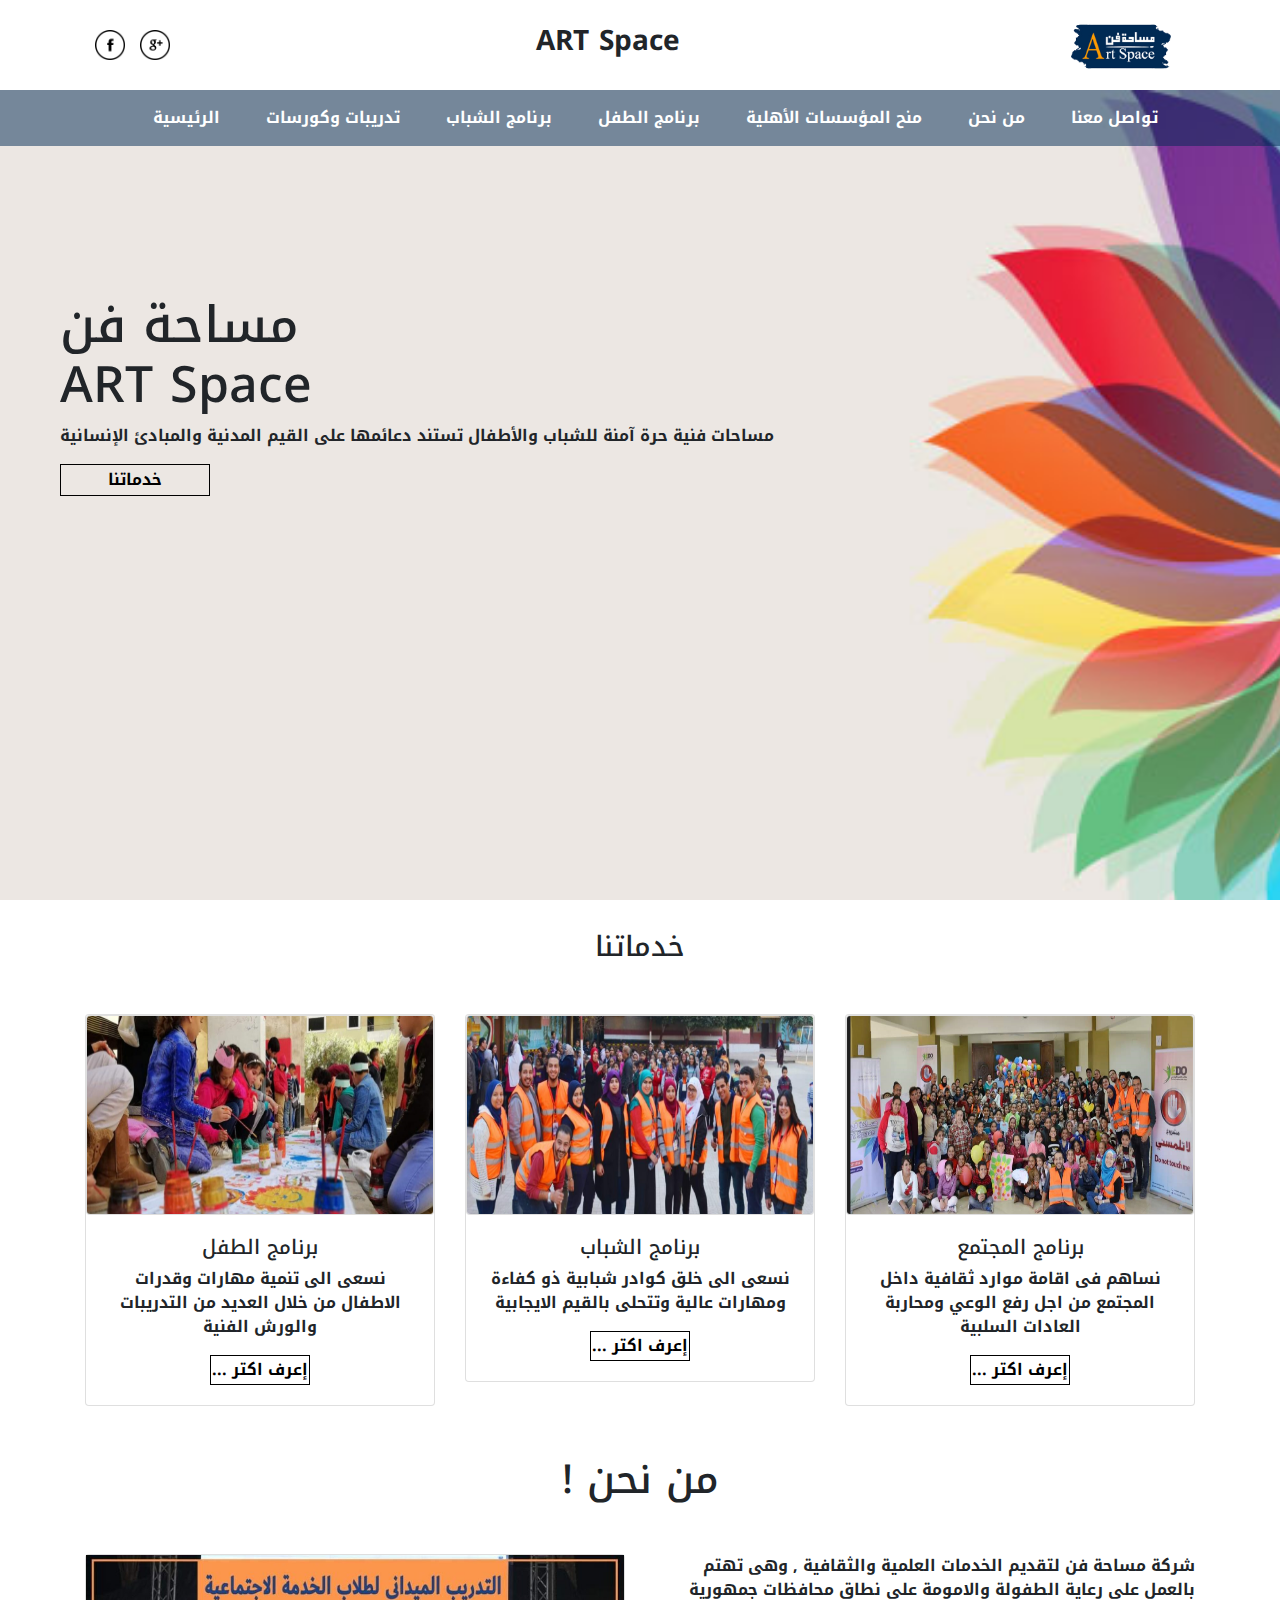
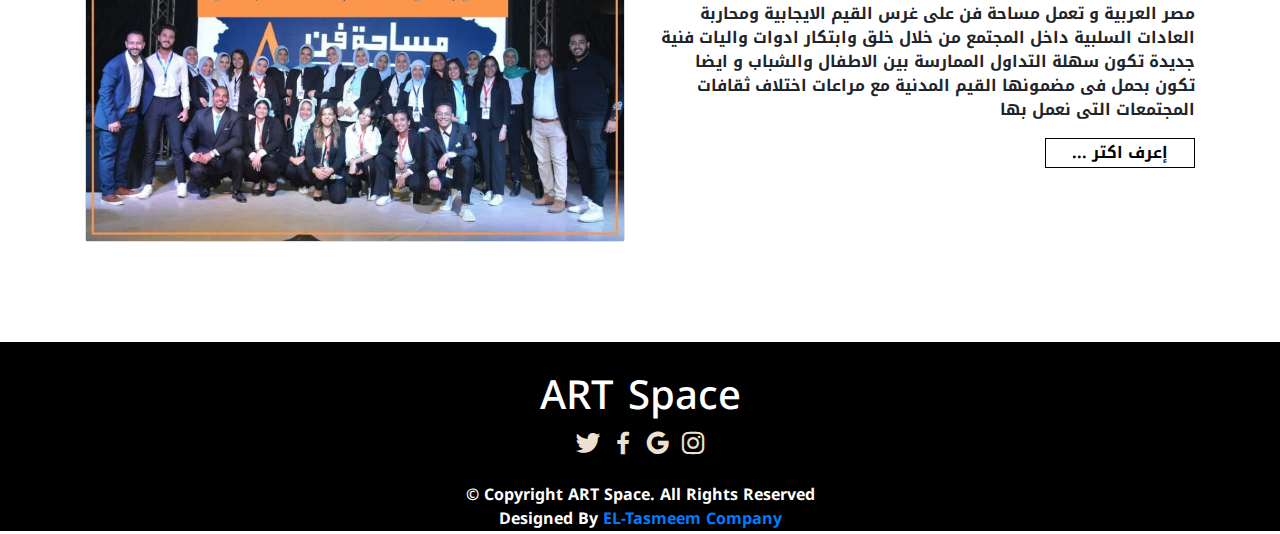
<file: index.html>
<!DOCTYPE html>
<html lang="en">
<head>
    <meta charset="UTF-8">
    <meta http-equiv="X-UA-Compatible" content="IE=edge">
    <meta name="viewport" content="width=device-width, initial-scale=1.0">
    <title>ART Space</title>
    <link rel="stylesheet" href="style.css">
    <!-- bootstrap link -->
    <link rel="stylesheet" href="https://cdn.jsdelivr.net/npm/bootstrap@4.0.0/dist/css/bootstrap.min.css" integrity="sha384-Gn5384xqQ1aoWXA+058RXPxPg6fy4IWvTNh0E263XmFcJlSAwiGgFAW/dAiS6JXm" crossorigin="anonymous">
    <script src="https://code.jquery.com/jquery-3.2.1.slim.min.js" integrity="sha384-KJ3o2DKtIkvYIK3UENzmM7KCkRr/rE9/Qpg6aAZGJwFDMVNA/GpGFF93hXpG5KkN" crossorigin="anonymous"></script>
    <script src="https://cdn.jsdelivr.net/npm/popper.js@1.12.9/dist/umd/popper.min.js" integrity="sha384-ApNbgh9B+Y1QKtv3Rn7W3mgPxhU9K/ScQsAP7hUibX39j7fakFPskvXusvfa0b4Q" crossorigin="anonymous"></script>
    <script src="https://cdn.jsdelivr.net/npm/bootstrap@4.0.0/dist/js/bootstrap.min.js" integrity="sha384-JZR6Spejh4U02d8jOt6vLEHfe/JQGiRRSQQxSfFWpi1MquVdAyjUar5+76PVCmYl" crossorigin="anonymous"></script>

    <!-- bootstrap link -->
    
    <!-- icons -->
    <link href='https://unpkg.com/boxicons@2.1.2/css/boxicons.min.css' rel='stylesheet'>
    <!-- icons -->


</head>
<body>
    <!-- navbar top -->
    <div class="container">
        <div class="navbar-top">
            <div class="social-link">
                <!-- <i><img src="./img/twitter.png" alt="" width="30px"></i> -->
                <i><img src="./img/facebook.png" alt="" width="30px"></i>
                <i><img src="./img/google-plus.png" alt="" width="30px"></i>
            </div>
            <div class="logo">
                <h3>ART Space</h3>
            </div>
            <div class="icons">                
                <a class="navbar-brand m-4 mt-0 mb-0" href="index.html">
                    <img
                      src="./img/logo.png"
                      height="60"
                      alt="ART SPACE"
                      loading="lazy"
                    />
                  </a>
            </div>
        </div>
    </div>
    <!-- navbar top -->

    <!-- main content -->
    <div class="main-content">
        <nav class="navbar navbar-expand-md" id="navbar-color">
           <div class="container">
            <!-- Toggler/collapsibe Button -->
            <button class="navbar-toggler" type="button" data-toggle="collapse" data-target="#collapsibleNavbar">
              <span><i><img src="./img/menu.png" alt="" width="30px"></i></span>
            </button>
          
            <!-- Navbar links -->
            <div class="collapse navbar-collapse" id="collapsibleNavbar">
              <ul class="navbar-nav">
                <li class="nav-item">
                    <a href="index.html" class=" nav-link"> الرئيسية </a>
                </li>
                <li class="nav-item">
                    <a href="courses.html" class="nav-link"> تدريبات وكورسات </a>
                </li>
                <li class="nav-item">
                    <a href="young.html" class="nav-link"> برنامج الشباب </a>
                </li>
                <li class="nav-item">
                    <a href="child.html" class="nav-link"> برنامج الطفل </a>
                </li>
                <li class="nav-item">
                    <a href="family.html" class="nav-link"> منح المؤسسات الأهلية </a>
                </li>
                <li class="nav-item">
                    <a href="about.html" class="nav-link"> من نحن </a>
                </li>
                <li class="nav-item">
                    <a href="contact.html" class="nav-link"> تواصل معنا </a>
                  </li>
              </ul>
            </div>
           </div> 
          </nav>


          <div class="content" style="direction: rtl;">
            <h1>مساحة فن
                <br> ART Space
            </h1>
            <p> مساحات فنية حرة آمنة للشباب والأطفال تستند دعائمها على القيم المدنية والمبادئ الإنسانية </p>
            <div id="btn1"><a href="#services"><button> خدماتنا </button></a></div>
          </div>
          
    </div>
    <!-- main content -->

    <!-- card1 -->
    <div class="container" id="services">
        <h3 class="text-center" style="padding-top: 30px;"> خدماتنا </h3>
        <div class="row" style="margin-top: 50px;">
            <div class="col-md-4 py-3 py-md-0">
                <div class="card">
                    <img src="./img/برنامج الطفل.jpeg" alt="" class="card image-top" height="200px">
                    <div class="card-body">
                        <h5 class="card-titel text-center"> برنامج الطفل </h5>
                        <p class="text-center"> نسعى الى تنمية مهارات وقدرات الاطفال من خلال العديد من التدريبات والورش الفنية </p>
                        <div id="btn2" class="text-center"><a href="child.html"><button> ... إعرف اكتر  </button></a></div>
                    </div>
                </div>
            </div>
            <div class="col-md-4 py-3 py-md-0">
                <div class="card">
                    <img src="./img/gro.jpg" alt="" class="card image-top" height="200px">
                    <div class="card-body">
                        <h5 class="card-titel text-center"> برنامج الشباب </h5>
                        <p class="text-center"> نسعى الى خلق كوادر شبابية ذو كفاءة ومهارات عالية وتتحلى بالقيم الايجابية </p>
                        <div id="btn2" class="text-center"><a href=""><button> ... إعرف اكتر  </button></a></div>
                    </div>
                </div>
            </div>
            <div class="col-md-4 py-3 py-md-0">
                <div class="card">
                    <img src="./img/grop.jpg" alt="" class="card image-top" height="200px">
                    <div class="card-body">
                        <h5 class="card-titel text-center"> برنامج المجتمع </h5>
                        <p class="text-center"> نساهم فى اقامة موارد ثقافية داخل المجتمع من اجل رفع الوعي ومحاربة العادات السلبية </p>
                        <div id="btn2" class="text-center"><a href=""><button> ... إعرف اكتر  </button></a></div>
                    </div>
                </div>
            </div>
        </div>
    </div>
    <!-- card1 -->

    <!-- about -->
    <div class="container">
        <h1 class="text-center" style="margin-top: 50px;"> ! من نحن </h1>
        <div class="row" style="margin-top: 50px;">
            <div class="col-md-6 py-3 py-md-0">
                <div class="card">
                    <img src="./img/back.jpg" alt="">
                </div>
            </div>
            <div class="col-md-6 py-3 py-md-0 text-right">
                <p> شركة مساحة فن لتقديم الخدمات العلمية والثقافية , وهى تهتم بالعمل على رعاية الطفولة والامومة على نطاق محافظات جمهورية مصر العربية و تعمل مساحة فن على غرس القيم الايجابية ومحاربة العادات السلبية داخل المجتمع من خلال خلق وابتكار ادوات واليات فنية جديدة تكون سهلة التداول الممارسة بين الاطفال والشباب و ايضا تكون بحمل فى مضمونها القيم المدنية مع مراعات اختلاف ثقافات المجتمعات التى نعمل بها  </p>
                <div id="btn4"><button>... إعرف اكتر </button></div>
            </div>
        </div>
    </div>
    <!-- about -->
     
    <!-- footer -->
    <footer id="footer">
        <h1 class="text-center">ART Space</h1>
        <div class="icons text-center">
            <i class="bx bxl-twitter"></i>
            <i class="bx bxl-facebook"></i>
            <i class="bx bxl-google"></i>
            <i class="bx bxl-instagram"></i>
        </div>
        <div class="copyright text-center">
            &copy; Copyright <strong><span>ART Space</span></strong>. All Rights Reserved
        </div>
        <div class="credite text-center">
            Designed By <a href="https://eltasmem.com" target="_blank">EL-Tasmeem Company</a>
        </div>
    </footer>
    <!-- footer -->

</body>
</html>
</file>
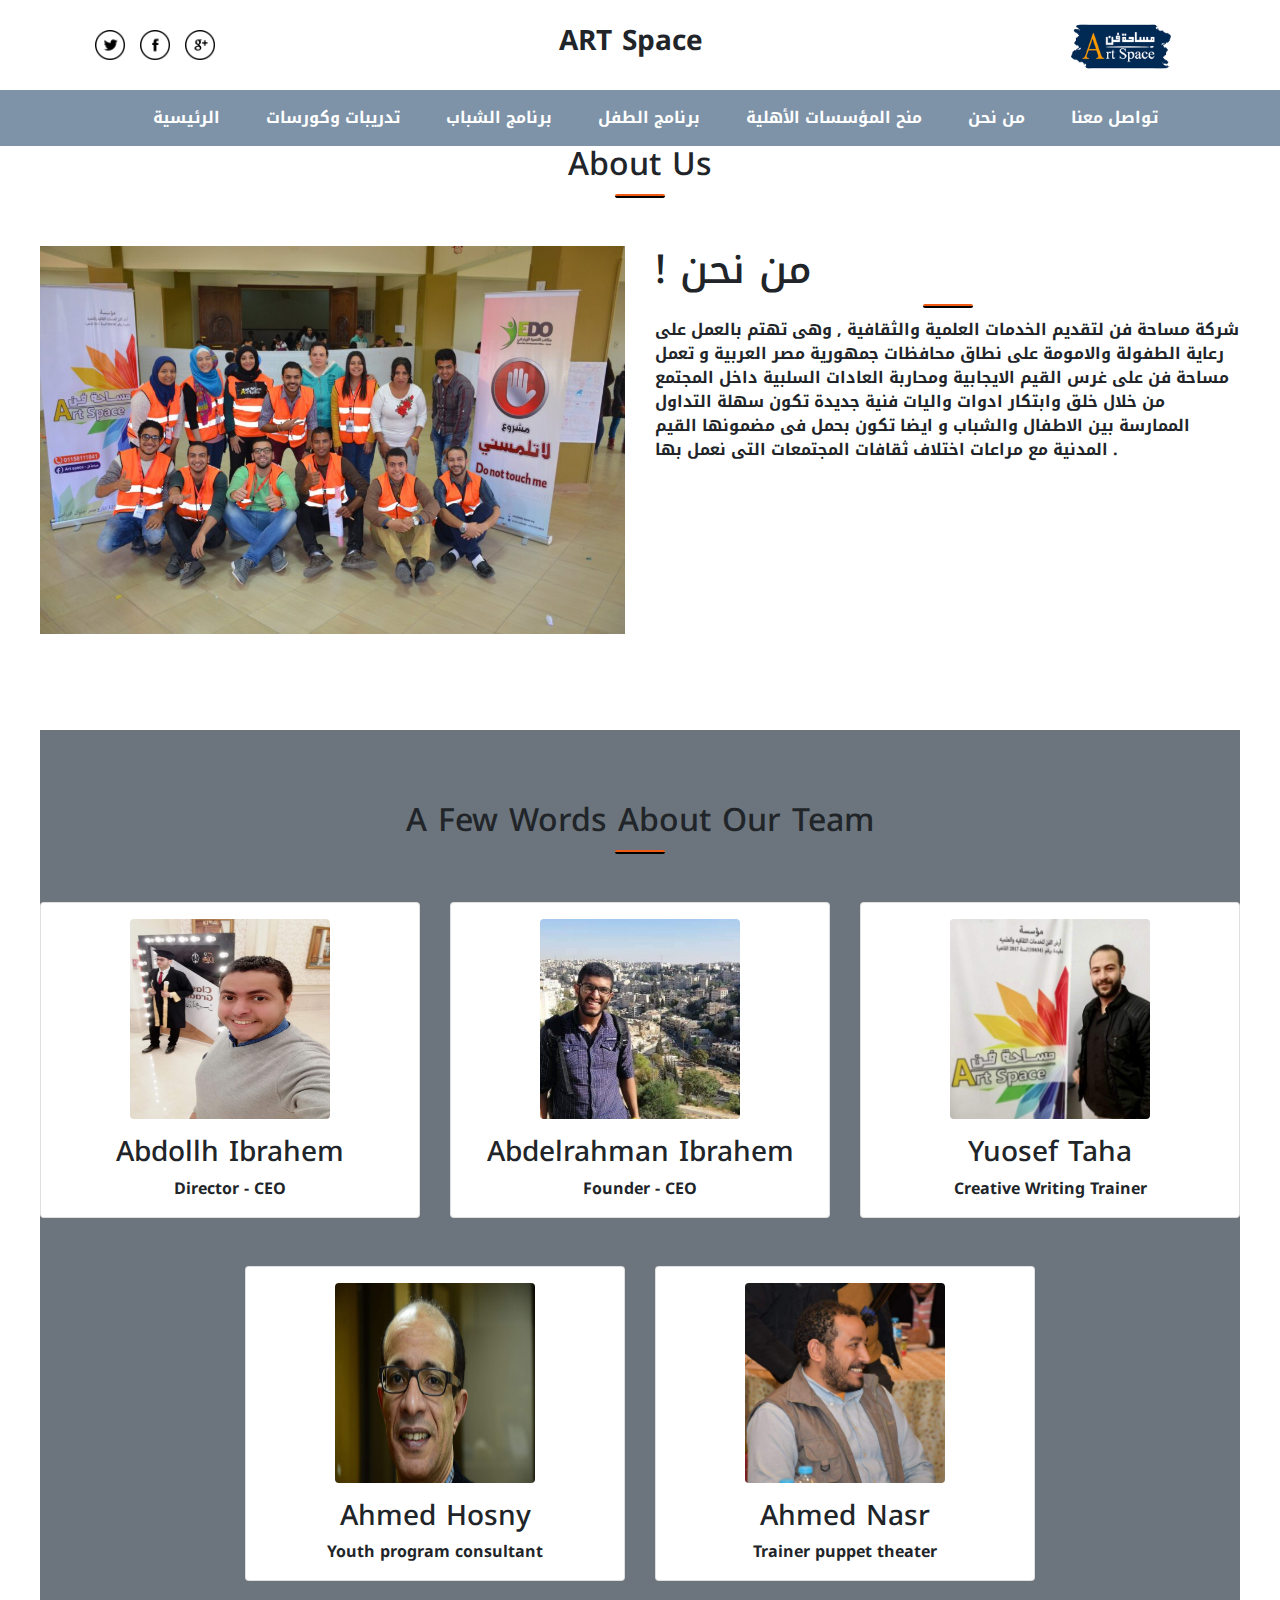
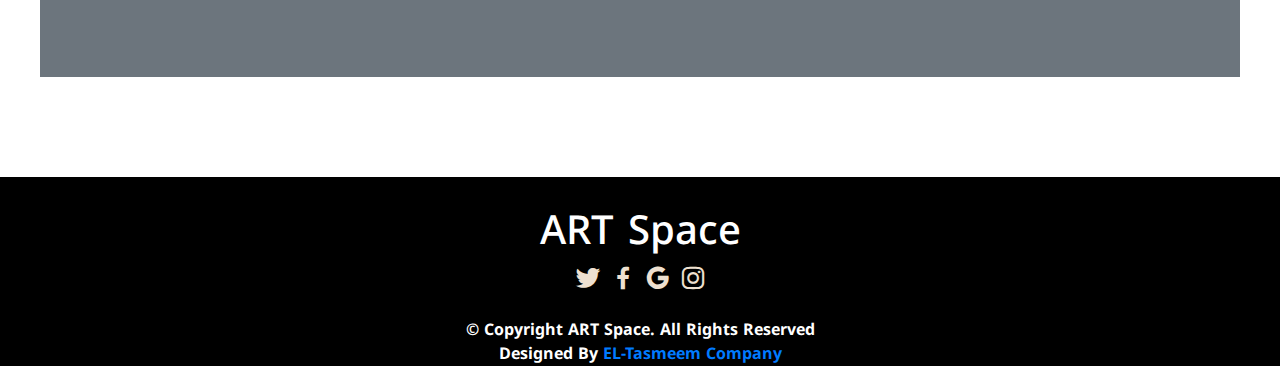
<file: about.html>
<!DOCTYPE html>
<html lang="en">
  <head>
    <meta charset="UTF-8">
    <meta http-equiv="X-UA-Compatible" content="IE=edge">
    <meta name="viewport" content="width=device-width, initial-scale=1.0">
    <title>ART Space</title>
    <link rel="stylesheet" href="style.css">
    <!-- bootstrap link -->
    <link rel="stylesheet" href="https://cdn.jsdelivr.net/npm/bootstrap@4.0.0/dist/css/bootstrap.min.css" integrity="sha384-Gn5384xqQ1aoWXA+058RXPxPg6fy4IWvTNh0E263XmFcJlSAwiGgFAW/dAiS6JXm" crossorigin="anonymous">
    <script src="https://code.jquery.com/jquery-3.2.1.slim.min.js" integrity="sha384-KJ3o2DKtIkvYIK3UENzmM7KCkRr/rE9/Qpg6aAZGJwFDMVNA/GpGFF93hXpG5KkN" crossorigin="anonymous"></script>
    <script src="https://cdn.jsdelivr.net/npm/popper.js@1.12.9/dist/umd/popper.min.js" integrity="sha384-ApNbgh9B+Y1QKtv3Rn7W3mgPxhU9K/ScQsAP7hUibX39j7fakFPskvXusvfa0b4Q" crossorigin="anonymous"></script>
    <script src="https://cdn.jsdelivr.net/npm/bootstrap@4.0.0/dist/js/bootstrap.min.js" integrity="sha384-JZR6Spejh4U02d8jOt6vLEHfe/JQGiRRSQQxSfFWpi1MquVdAyjUar5+76PVCmYl" crossorigin="anonymous"></script>

    <!-- icons -->
    <link href='https://unpkg.com/boxicons@2.1.2/css/boxicons.min.css' rel='stylesheet'>
    <!-- icons -->
    <style>
      .center-container {
        display: flex;
        justify-content: center;
        align-items: center;
        flex-direction: column;
        min-height: 100vh;
      }
      .section-container {
        width: 100%;
        max-width: 1200px;
      }
      .line {
        border-bottom: 2px solid #000;
        width: 50px;
        margin: 10px auto;
      }
    </style>
  </head>
  <body>
    <!-- navbar top -->
    <div class="container">
      <div class="navbar-top">
        <div class="social-link">
          <i><img src="./img/twitter.png" alt="" width="30px"></i>
          <i><img src="./img/facebook.png" alt="" width="30px"></i>
          <i><img src="./img/google-plus.png" alt="" width="30px"></i>
        </div>
        <div class="logo">
          <h3>ART Space</h3>
        </div>
        <div class="icons">
          <a class="navbar-brand m-4 mt-0 mb-0" href="index.html">
            <img src="./img/logo.png" height="60" alt="ART SPACE" loading="lazy"/>
          </a>
        </div>
      </div>
    </div>
    <!-- navbar top -->

    <nav class="navbar navbar-expand-md" id="navbar-color">
      <div class="container">
       <!-- Toggler/collapsibe Button -->
       <button class="navbar-toggler" type="button" data-toggle="collapse" data-target="#collapsibleNavbar">
         <span><i><img src="./img/menu.png" alt="" width="30px"></i></span>
       </button>
     
       <!-- Navbar links -->
       <div class="collapse navbar-collapse" id="collapsibleNavbar">
         <ul class="navbar-nav">
           <li class="nav-item">
               <a href="index.html" class=" nav-link"> الرئيسية </a>
           </li>
           <li class="nav-item">
               <a href="courses.html" class="nav-link"> تدريبات وكورسات </a>
           </li>
           <li class="nav-item">
               <a href="young.html" class="nav-link"> برنامج الشباب </a>
           </li>
           <li class="nav-item">
               <a href="child.html" class="nav-link"> برنامج الطفل </a>
           </li>
           <li class="nav-item">
               <a href="family.html" class="nav-link"> منح المؤسسات الأهلية </a>
           </li>
           <li class="nav-item">
               <a href="about.html" class="nav-link"> من نحن </a>
           </li>
           <li class="nav-item">
               <a href="contact.html" class="nav-link"> تواصل معنا </a>
             </li>
         </ul>
       </div>
      </div> 
    </nav>         

    <div class="center-container">
      <section class="section-container mb-5">
        <div>
          <h2 class="text-center">About Us</h2>
          <div class="line mb-5"></div>
        </div>
        <div class="row">
          <div class="col-md-6 text-center mb-5">
            <img src="./img/خلفيه من نحن.jpg" class="img-fluid" alt="Wild Landscape"/>
          </div>
          <div class="col-md-6">
            <h1 class="fw-bolder">! من نحن</h1>
            <div class="line"></div>
            <p>
              شركة مساحة فن لتقديم الخدمات العلمية والثقافية , وهى تهتم بالعمل
              على رعاية الطفولة والامومة على نطاق محافظات جمهورية مصر العربية و
              تعمل مساحة فن على غرس القيم الايجابية ومحاربة العادات السلبية داخل
              المجتمع من خلال خلق وابتكار ادوات واليات فنية جديدة تكون سهلة
              التداول الممارسة بين الاطفال والشباب و ايضا تكون بحمل فى مضمونها
              القيم المدنية مع مراعات اختلاف ثقافات المجتمعات التى نعمل بها .
            </p>
          </div>
        </div>
      </section>
   
      <section class="section-container bg-secondary bg-opacity-10 py-5">
        <div>
          <h2 class="text-center pt-4">A Few Words About Our Team</h2>
          <div class="line mb-5"></div>
        </div>
        <div class="row justify-content-center">
          <div class="col-md-4 mb-5">
            <div class="card bg-secondary-subtle bg-opacity-25">
              <div class="text-center pt-3 pb-3">
                <img src="./img/te1.jpg" alt="" style="width: 200px; height: 200px;" class="rounded img-fluid"/>
              </div>
              <div>
                <h3 class="text-center">Abdollh Ibrahem</h3>
                <p class="text-center">Director - CEO</p>
              </div>
            </div>
          </div>
          
          <div class="col-md-4 mb-5">
            <div class="card bg-secondary-subtle bg-opacity-25">
              <div class="text-center pt-3 pb-3">
                <img src="./img/te2.jpg" alt="" style="width: 200px; height: 200px;" class="rounded img-fluid"/>
              </div>
              <div>
                <h3 class="text-center">Abdelrahman Ibrahem</h3>
                <p class="text-center">Founder - CEO</p>
              </div>
            </div>
          </div>
  
          <div class="col-md-4 mb-5">
            <div class="card bg-secondary-subtle bg-opacity-25">
              <div class="text-center pt-3 pb-3">
                <img src="./img/te3.jpg" alt="" style="width: 200px; height: 200px;" class="rounded img-fluid"/>
              </div>
              <div>
                <h3 class="text-center">Yuosef Taha</h3>
                <p class="text-center">Creative Writing Trainer</p>
              </div>
            </div>
          </div>

          <div class="col-md-4 mb-5">
            <div class="card bg-secondary-subtle bg-opacity-25">
              <div class="text-center pt-3 pb-3">
                <img src="./img/te4.jpg" alt="" style="width: 200px; height: 200px;" class="rounded img-fluid"/>
              </div>
              <div>
                <h3 class="text-center">Ahmed Hosny</h3>
                <p class="text-center">Youth program consultant</p>
              </div>
            </div>
          </div>

          <div class="col-md-4 mb-5">
            <div class="card bg-secondary-subtle bg-opacity-25">
              <div class="text-center pt-3 pb-3">
                <img src="./img/te5.jpg" alt="" style="width: 200px; height: 200px;" class="rounded img-fluid"/>
              </div>
              <div>
                <h3 class="text-center">Ahmed Nasr</h3>
                <p class="text-center">Trainer puppet theater</p>
              </div>
            </div>
          </div>
        </div>
      </section>
    </div>

    <!-- footer -->
    <footer id="footer">
      <h1 class="text-center">ART Space</h1>
      <div class="icons text-center">
          <i class="bx bxl-twitter"></i>
          <i class="bx bxl-facebook"></i>
          <i class="bx bxl-google"></i>
          <i class="bx bxl-instagram"></i>
      </div>
      <div class="copyright text-center">
          &copy; Copyright <strong><span>ART Space</span></strong>. All Rights Reserved
      </div>
      <div class="credite text-center">
          Designed By <a href="https://eltasmem.com" target="_blank">EL-Tasmeem Company</a>
      </div>
    </footer>
    <!-- footer -->

    <!-- bootstrap -->
    <script
      src="https://cdn.jsdelivr.net/npm/bootstrap@5.3.2/dist/js/bootstrap.bundle.min.js"
      integrity="sha384-C6RzsynM9kWDrMNeT87bh95OGNyZPhcTNXj1NW7RuBCsyN/o0jlpcV8Qyq46cDfL"
      crossorigin="anonymous"
    ></script>
  </body>
</html>
</file>
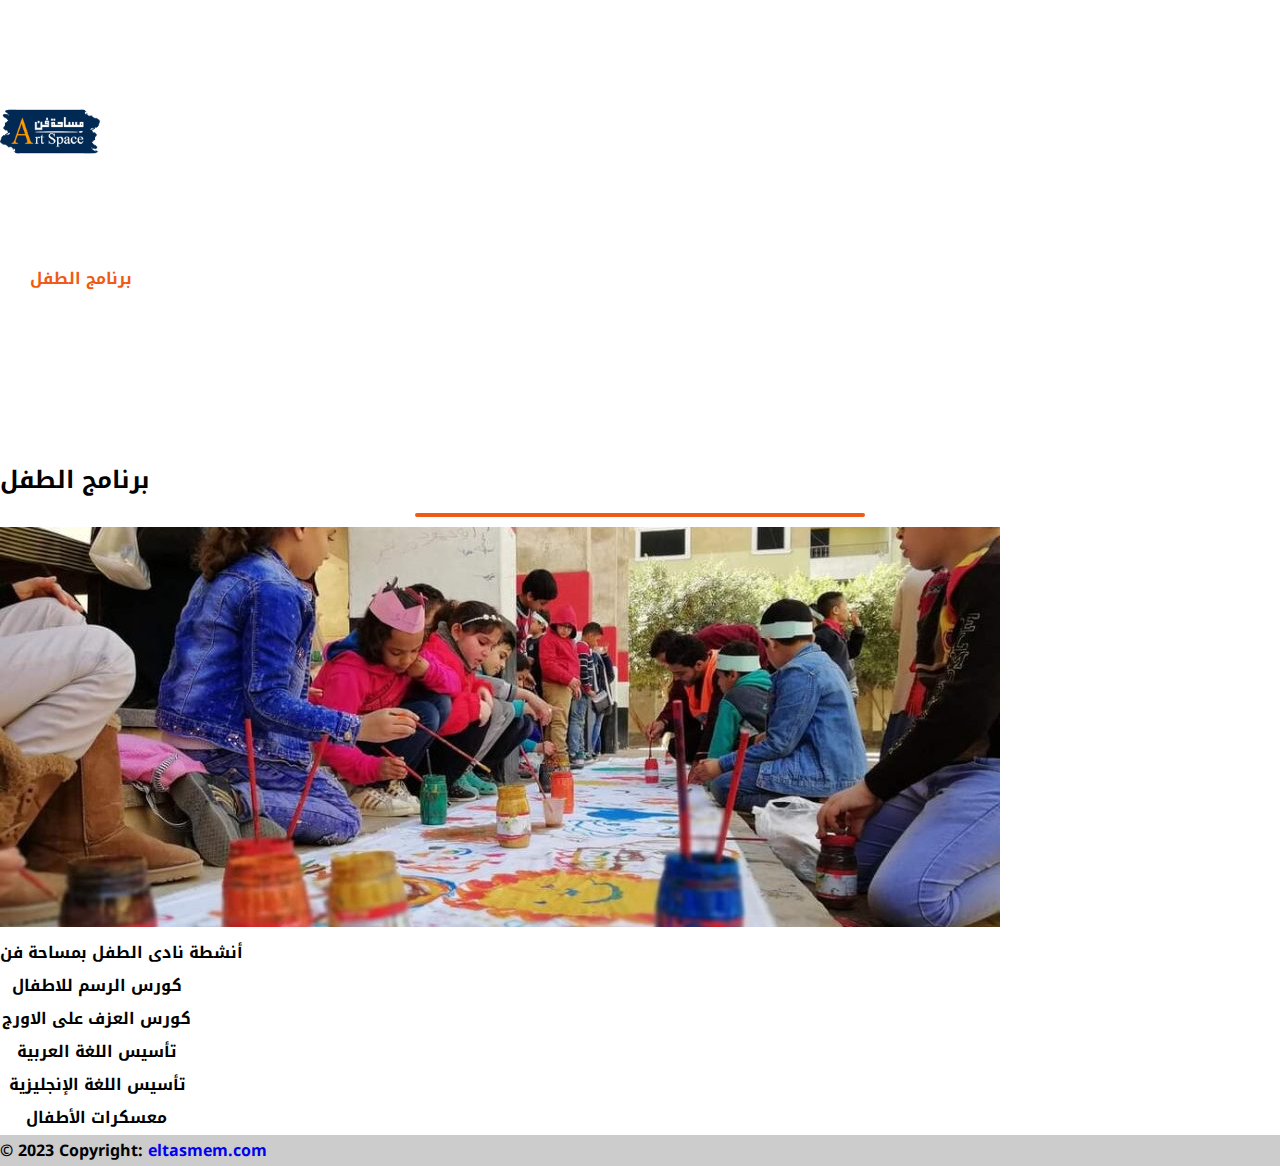
<file: child.html>
<!DOCTYPE html>
<html lang="en">
<head>
    <meta charset="UTF-8">
    <meta name="viewport" content="width=device-width, initial-scale=1.0">
    <title>ART Space</title>

    <!-- CSS -->
    <link rel="stylesheet" href="./style.css">

    <!-- BOOTSTRAP -->
    <link href="https://cdn.jsdelivr.net/npm/bootstrap@5.3.2/dist/css/bootstrap.min.css" rel="stylesheet" integrity="sha384-T3c6CoIi6uLrA9TneNEoa7RxnatzjcDSCmG1MXxSR1GAsXEV/Dwwykc2MPK8M2HN" crossorigin="anonymous">

</head>

<body style="margin-top: 100px">
    <!-- Navbar -->
    <nav class="hnavbar">
        <a class="navbar-brand m-4 mt-0 mb-0" href="index.html">
            <img
              src="./img/logo.png"
              height="60"
              alt="ART SPACE"
              loading="lazy"
            />
          </a>
        <ul class="nav-links">
          <li><a href="contact.html" class="nav-link"> تواصل معنا</a> </li>
          <li><a href="about.html" class="nav-link"> من نحن</a> </li>
          <li><a href="family.html" class="nav-link"> منح المؤسسات الأهلية</a> </li>
          <li><a href="child.html" class="active nav-link"> برنامج الطفل</a> </li>
          <li><a href="young.html" class="nav-link"> برنامج الشباب</a> </li>
          <li><a href="courses.html" class="nav-link"> تدريبات وكورسات</a> </li>
          <li><a href="index.html" class="nav-link">الرئيسية</a></li>            
        </ul>
        <img src="./img/menu-btn.png" alt="" class="menu-btn">
    </nav>

   <section class="w-50">
    <div class="text-center mb-5">
      <div>
        <h2 class="text-center"> برنامج الطفل </h2>
        <div class="line mb-5"></div>
      </div>
      <img src="./img/برنامج الطفل.jpeg" class="img-fluid" alt="Wild Landscape" />
    </div>

    <div class="w-100">

      <table class="table">  
           
        <h4 class="text-center mb-4"> أنشطة نادى الطفل بمساحة فن </h4>

          <tr class="table-primary text-center">
            <th scope="row">كورس الرسم للاطفال </th>
          </tr>

          <tr class="table-success text-center">
            <th scope="row"> كورس العزف على الاورج </th>
          </tr>

          <tr class="table-danger text-center">
            <th scope="row"> تأسيس اللغة العربية </th>
          </tr>

          <tr class="table-warning text-center">
            <th scope="row"> تأسيس اللغة الإنجليزية </th>
          </tr>

          <tr class="table-info text-center">
            <th scope="row"> معسكرات الأطفال </th>
          </tr>

      </table>
    </div>

   </section>


    <!-- Footer -->
<footer class="bg-dark text-center text-white footer">       
    <!-- Copyright -->
    <div class="text-center p-3" style="background-color: rgba(0, 0, 0, 0.2);">
      © 2023 Copyright:
      <a class="text-white" href="https://eltasmem.com/">eltasmem.com</a>
    </div>
    <!-- Copyright -->
  </footer>
  <!-- Footer -->

    <!-- <script>
        const menuBtn = document.querySelector('.menu-btn')
        const navLinks = document.querySelector('.nav-links')

        menuBtn.addEventListener('click',()={
            navLinks.classList.toggle('mobile-menu')
        })
    </script> -->

    <!-- bootstrap -->
    <script src="https://cdn.jsdelivr.net/npm/bootstrap@5.3.2/dist/js/bootstrap.bundle.min.js" integrity="sha384-C6RzsynM9kWDrMNeT87bh95OGNyZPhcTNXj1NW7RuBCsyN/o0jlpcV8Qyq46cDfL" crossorigin="anonymous"></script>
</body>
</html>
</file>
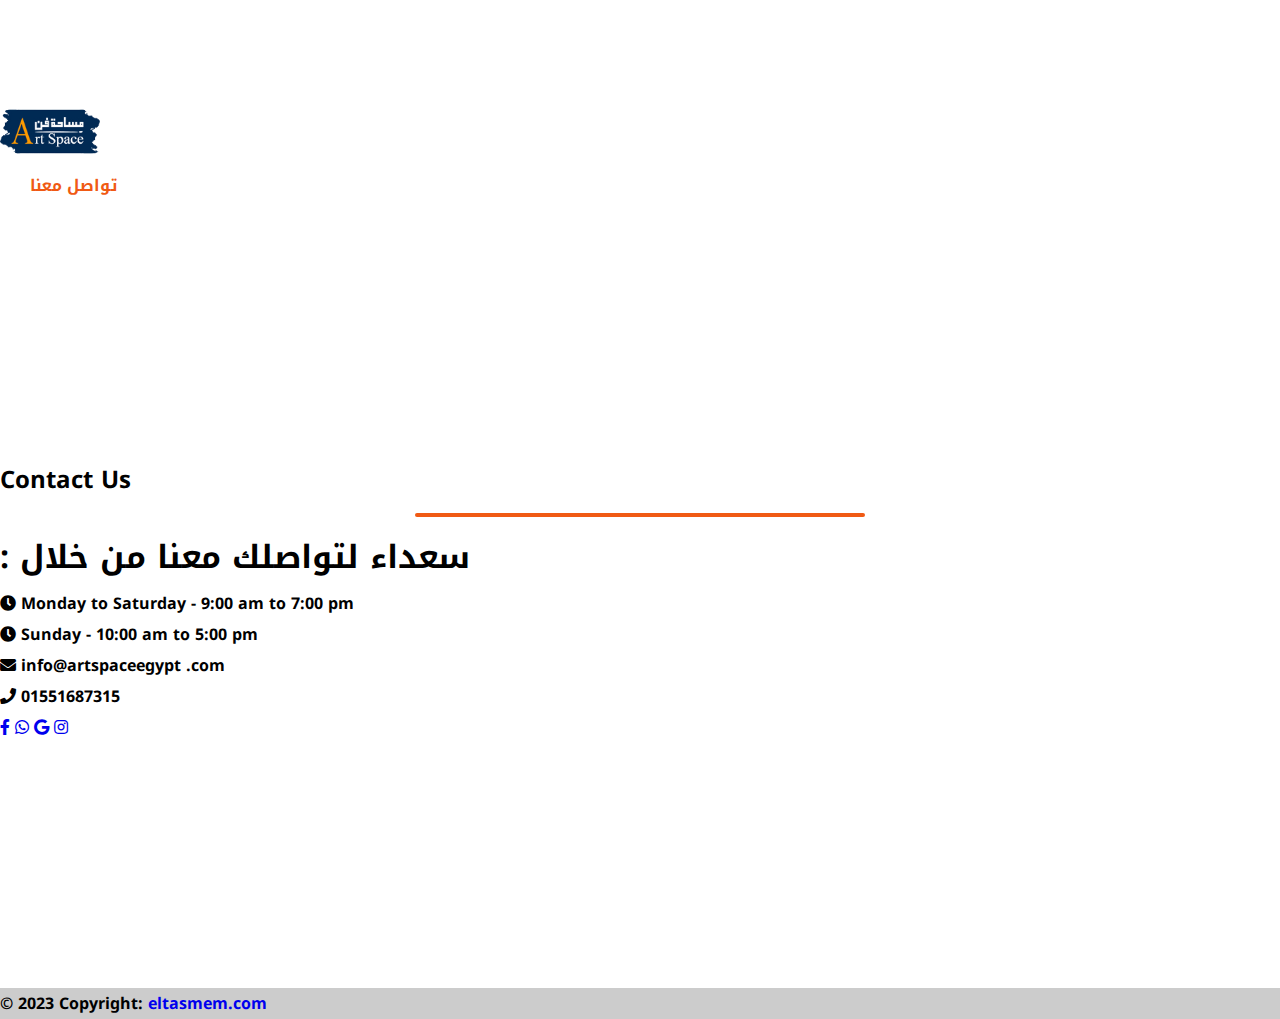
<file: contact.html>
<!DOCTYPE html>
<html lang="en">
  <head>
    <meta charset="UTF-8" />
    <meta name="viewport" content="width=device-width, initial-scale=1.0" />
    <title>ART Space</title>

    <!-- CSS -->
    <link rel="stylesheet" href="./style.css" />

    <!-- BOOTSTRAP -->
    <link
      href="https://cdn.jsdelivr.net/npm/bootstrap@5.3.2/dist/css/bootstrap.min.css"
      rel="stylesheet"
      integrity="sha384-T3c6CoIi6uLrA9TneNEoa7RxnatzjcDSCmG1MXxSR1GAsXEV/Dwwykc2MPK8M2HN"
      crossorigin="anonymous"
    />

    <!--
    - Icon font awesome
  -->
    <link
      href="https://cdnjs.cloudflare.com/ajax/libs/font-awesome/5.10.0/css/all.min.css"
      rel="stylesheet"
    />
  </head>

  <body style="margin-top: 100px;">
    <!-- Navbar -->
    <nav class="hnavbar">
      <a class="navbar-brand m-4 mt-0 mb-0" href="index.html">
        <img src="./img/logo.png" height="60" alt="ART SPACE" loading="lazy" />
      </a>
      <ul class="nav-links">
        <li><a href="contact.html" class="active nav-link"> تواصل معنا</a></li>
        <li><a href="about.html" class="nav-link"> من نحن</a></li>
        <li><a href="family.html" class="nav-link"> منح المؤسسات الأهلية</a></li>
        <li><a href="child.html" class="nav-link"> برنامج الطفل</a></li>
        <li><a href="young.html" class="nav-link"> برنامج الشباب</a></li>
        <li><a href="courses.html" class="nav-link"> تدريبات وكورسات</a></li>
        <li><a href="index.html" class="nav-link">الرئيسية</a></li>
      </ul>
      <img src="./img/menu-btn.png" alt="" class="menu-btn"/>
    </nav>

    <section class="h-100">
      <div>
        <h2 class="text-center">Contact Us</h2>
        <div class="line mb-5"></div>
      </div>
      <div class="row">
        <div class="text-center">
          <div class="col">
            <h1>: سعداء لتواصلك معنا من خلال</h1>
          </div>

          <div class="col">
            <div>
              <p class="text-center">
                <i class="fas fa-clock me-3"></i> Monday to Saturday - 9:00 am
                to 7:00 pm
              </p>
              <p class="text-center">
                <i class="fas fa-clock me-3"></i> Sunday - 10:00 am to 5:00 pm
              </p>
              <p class="text-center">
                <i class="fas fa-envelope me-3"></i>
                info@artspaceegypt .com
              </p>
              <p class="text-center">
                <i class="fas fa-phone me-3"></i> 01551687315
              </p>
            </div>
            
          </div>
        </div>

        <section class="mb-4 text-center">
          <!-- Facebook -->
          <a
            class="btn btn-link btn-floating btn-lg text-dark m-1"
            href="https://ar-ar.facebook.com/2020Art.space/"
            role="button"
            data-mdb-ripple-color="dark"
            ><i class="fab fa-facebook-f"></i
          ></a>

          <!-- whatsapp -->
          <a
            class="btn btn-link btn-floating btn-lg text-dark m-1"
            href="#!"
            role="button"
            data-mdb-ripple-color="dark"
            ><i class="fab fa-whatsapp"></i
          ></a>

          <!-- Google -->
          <a
            class="btn btn-link btn-floating btn-lg text-dark m-1"
            href="#!"
            role="button"
            data-mdb-ripple-color="dark"
            ><i class="fab fa-google"></i
          ></a>

          <!-- Instagram -->
          <a
            class="btn btn-link btn-floating btn-lg text-dark m-1"
            href="#!"
            role="button"
            data-mdb-ripple-color="dark"
            ><i class="fab fa-instagram"></i
          ></a>
          
        </section>

      </div>

    </section>

    <!-- Footer -->
    <footer class="bg-dark text-center text-white footer" style="margin-top: 245px;">
      <!-- Copyright -->
      <div class="text-center p-3" style="background-color: rgba(0, 0, 0, 0.2)">
        © 2023 Copyright:
        <a class="text-white" href="https://eltasmem.com/">eltasmem.com</a>
      </div>
      <!-- Copyright -->
    </footer>
    <!-- Footer -->

    <!-- <script>
        const menuBtn = document.querySelector('.menu-btn')
        const navLinks = document.querySelector('.nav-links')

        menuBtn.addEventListener('click',()={
            navLinks.classList.toggle('mobile-menu')
        })
    </script> -->

    <!-- bootstrap -->
    <script
      src="https://cdn.jsdelivr.net/npm/bootstrap@5.3.2/dist/js/bootstrap.bundle.min.js"
      integrity="sha384-C6RzsynM9kWDrMNeT87bh95OGNyZPhcTNXj1NW7RuBCsyN/o0jlpcV8Qyq46cDfL"
      crossorigin="anonymous"
    ></script>
  </body>
</html>
</file>
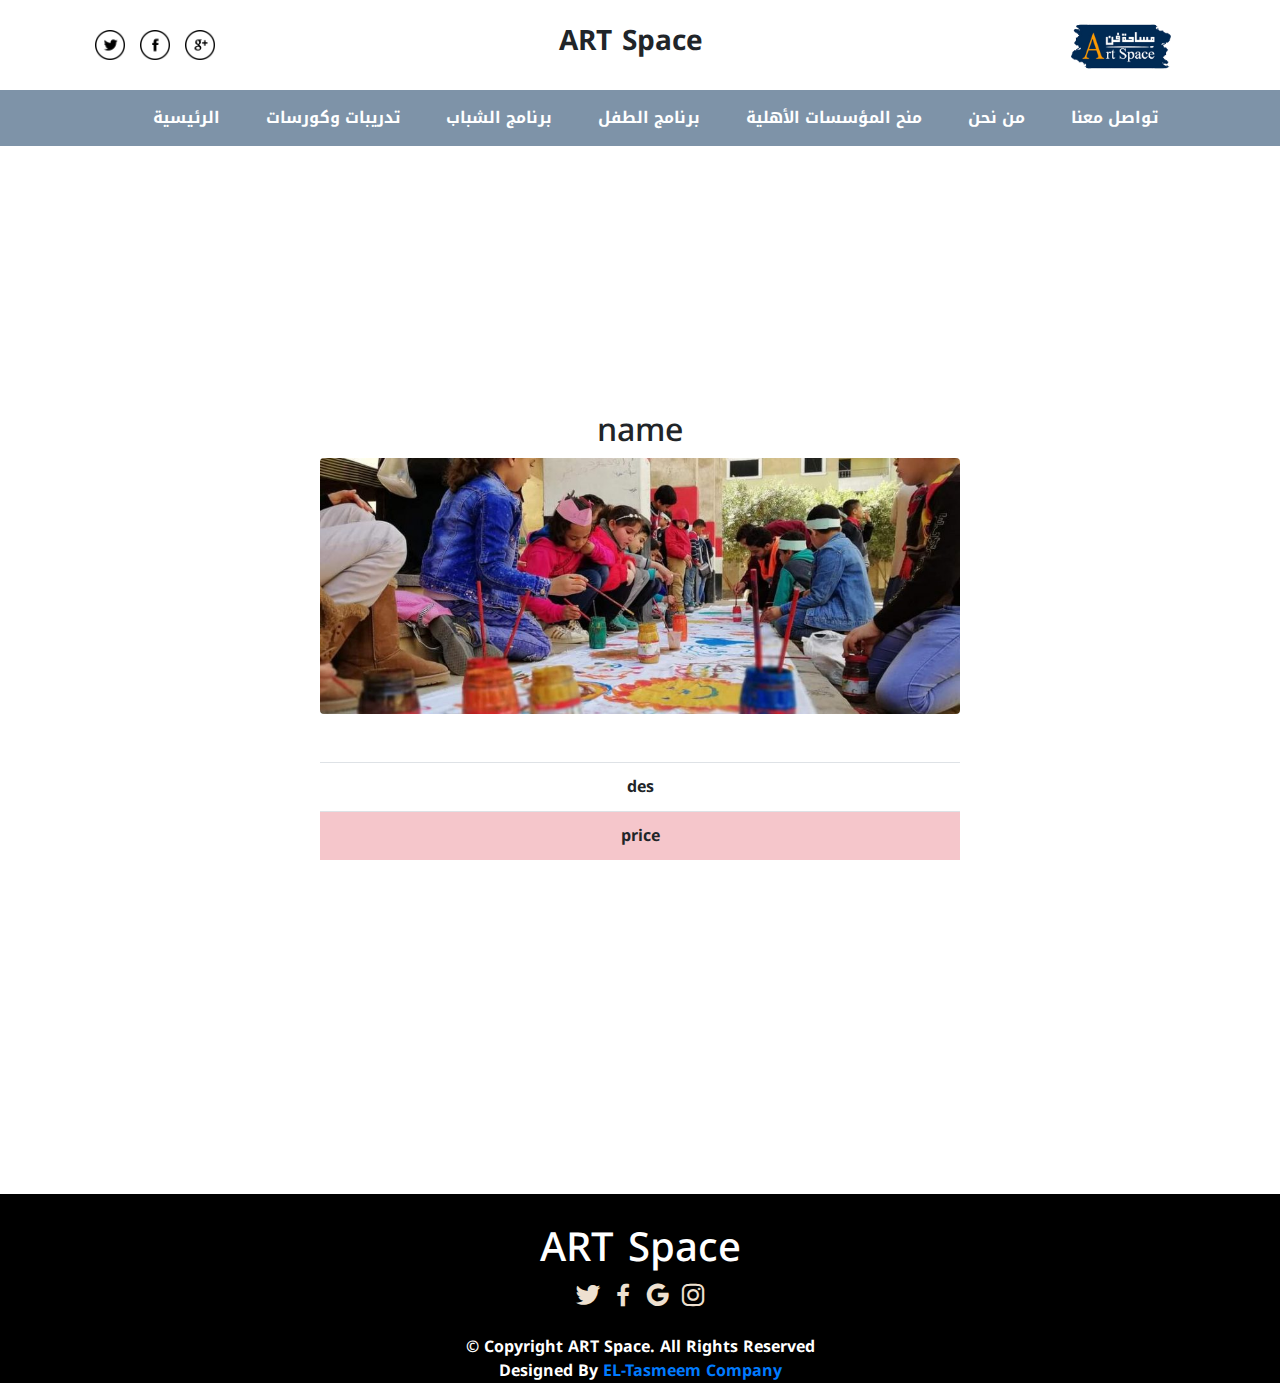
<file: course_details.html>
<!DOCTYPE html>
<html lang="en">
  <head>
    <meta charset="UTF-8">
    <meta http-equiv="X-UA-Compatible" content="IE=edge">
    <meta name="viewport" content="width=device-width, initial-scale=1.0">
    <title>ART Space</title>
    <link rel="stylesheet" href="style.css">
    <!-- bootstrap link -->
    <link rel="stylesheet" href="https://cdn.jsdelivr.net/npm/bootstrap@4.0.0/dist/css/bootstrap.min.css" integrity="sha384-Gn5384xqQ1aoWXA+058RXPxPg6fy4IWvTNh0E263XmFcJlSAwiGgFAW/dAiS6JXm" crossorigin="anonymous">
    <script src="https://code.jquery.com/jquery-3.2.1.slim.min.js" integrity="sha384-KJ3o2DKtIkvYIK3UENzmM7KCkRr/rE9/Qpg6aAZGJwFDMVNA/GpGFF93hXpG5KkN" crossorigin="anonymous"></script>
    <script src="https://cdn.jsdelivr.net/npm/popper.js@1.12.9/dist/umd/popper.min.js" integrity="sha384-ApNbgh9B+Y1QKtv3Rn7W3mgPxhU9K/ScQsAP7hUibX39j7fakFPskvXusvfa0b4Q" crossorigin="anonymous"></script>
    <script src="https://cdn.jsdelivr.net/npm/bootstrap@4.0.0/dist/js/bootstrap.min.js" integrity="sha384-JZR6Spejh4U02d8jOt6vLEHfe/JQGiRRSQQxSfFWpi1MquVdAyjUar5+76PVCmYl" crossorigin="anonymous"></script>

    <!-- bootstrap link -->
    
    <!-- icons -->
    <link href='https://unpkg.com/boxicons@2.1.2/css/boxicons.min.css' rel='stylesheet'>
    <!-- icons -->
</head>
<body>
    <!-- navbar top -->
    <div class="container">
        <div class="navbar-top">
            <div class="social-link">
                <i><img src="./img/twitter.png" alt="" width="30px"></i>
                <i><img src="./img/facebook.png" alt="" width="30px"></i>
                <i><img src="./img/google-plus.png" alt="" width="30px"></i>
            </div>
            <div class="logo">
                <h3>ART Space</h3>
            </div>
            <div class="icons">
                <!-- <i><img src="./image/search.png" alt="" width="20px"></i>
                <i><img src="./image/heart.png" alt="" width="20px"></i>
                <i><img src="./image/shopping-cart.png" alt="" width="25px"></i> -->
                <a class="navbar-brand m-4 mt-0 mb-0" href="index.html">
                    <img src="./img/logo.png" height="60" alt="ART SPACE" loading="lazy" />
                </a>
            </div>
        </div>
    </div>
    <!-- navbar top -->

    <nav class="navbar navbar-expand-md" id="navbar-color">
        <div class="container">
            <!-- Toggler/collapsibe Button -->
            <button class="navbar-toggler" type="button" data-toggle="collapse" data-target="#collapsibleNavbar">
                <span><i><img src="./img/menu.png" alt="" width="30px"></i></span>
            </button>
        
            <!-- Navbar links -->
            <div class="collapse navbar-collapse" id="collapsibleNavbar">
                <ul class="navbar-nav">
                    <li class="nav-item">
                        <a href="index.html" class="nav-link"> الرئيسية </a>
                    </li>
                    <li class="nav-item">
                        <a href="courses.html" class="nav-link"> تدريبات وكورسات </a>
                    </li>
                    <li class="nav-item">
                        <a href="young.html" class="nav-link"> برنامج الشباب </a>
                    </li>
                    <li class="nav-item">
                        <a href="child.html" class="nav-link"> برنامج الطفل </a>
                    </li>
                    <li class="nav-item">
                        <a href="family.html" class="nav-link"> منح المؤسسات الأهلية </a>
                    </li>
                    <li class="nav-item">
                        <a href="about.html" class="nav-link"> من نحن </a>
                    </li>
                    <li class="nav-item">
                        <a href="contact.html" class="nav-link"> تواصل معنا </a>
                    </li>
                </ul>
            </div>
        </div>
    </nav>         

    <section class="d-flex justify-content-center align-items-center mt-5" style="height: 100vh;">
        <div class="w-50">
            <div class="text-center mb-5">
                <h2 class="text-center"> name </h2>
                <img src="./img/برنامج الطفل.jpeg" class="img-fluid rounded" alt="Wild Landscape" />
            </div>
            <div class="w-100">
                <table class="table">
                    <tr class="text-center">
                        <th scope="row"> des </th>
                    </tr>
                    <tr class="table-danger text-center">
                        <th scope="row"> price </th>
                    </tr>
                </table>
            </div>
        </div>
    </section>

    <!-- footer -->
    <footer id="footer">
        <h1 class="text-center">ART Space</h1>
        <div class="icons text-center">
            <i class="bx bxl-twitter"></i>
            <i class="bx bxl-facebook"></i>
            <i class="bx bxl-google"></i>
            <i class="bx bxl-instagram"></i>
        </div>
        <div class="copyright text-center">
            &copy; Copyright <strong><span>ART Space</span></strong>. All Rights Reserved
        </div>
        <div class="credite text-center">
            Designed By <a href="https://eltasmem.com" target="_blank">EL-Tasmeem Company</a>
        </div>
    </footer>
    <!-- footer -->

    <!-- bootstrap -->
    <script src="https://cdn.jsdelivr.net/npm/bootstrap@5.3.2/dist/js/bootstrap.bundle.min.js" integrity="sha384-C6RzsynM9kWDrMNeT87bh95OGNyZPhcTNXj1NW7RuBCsyN/o0jlpcV8Qyq46cDfL" crossorigin="anonymous"></script>
</body>
</html>
</file>
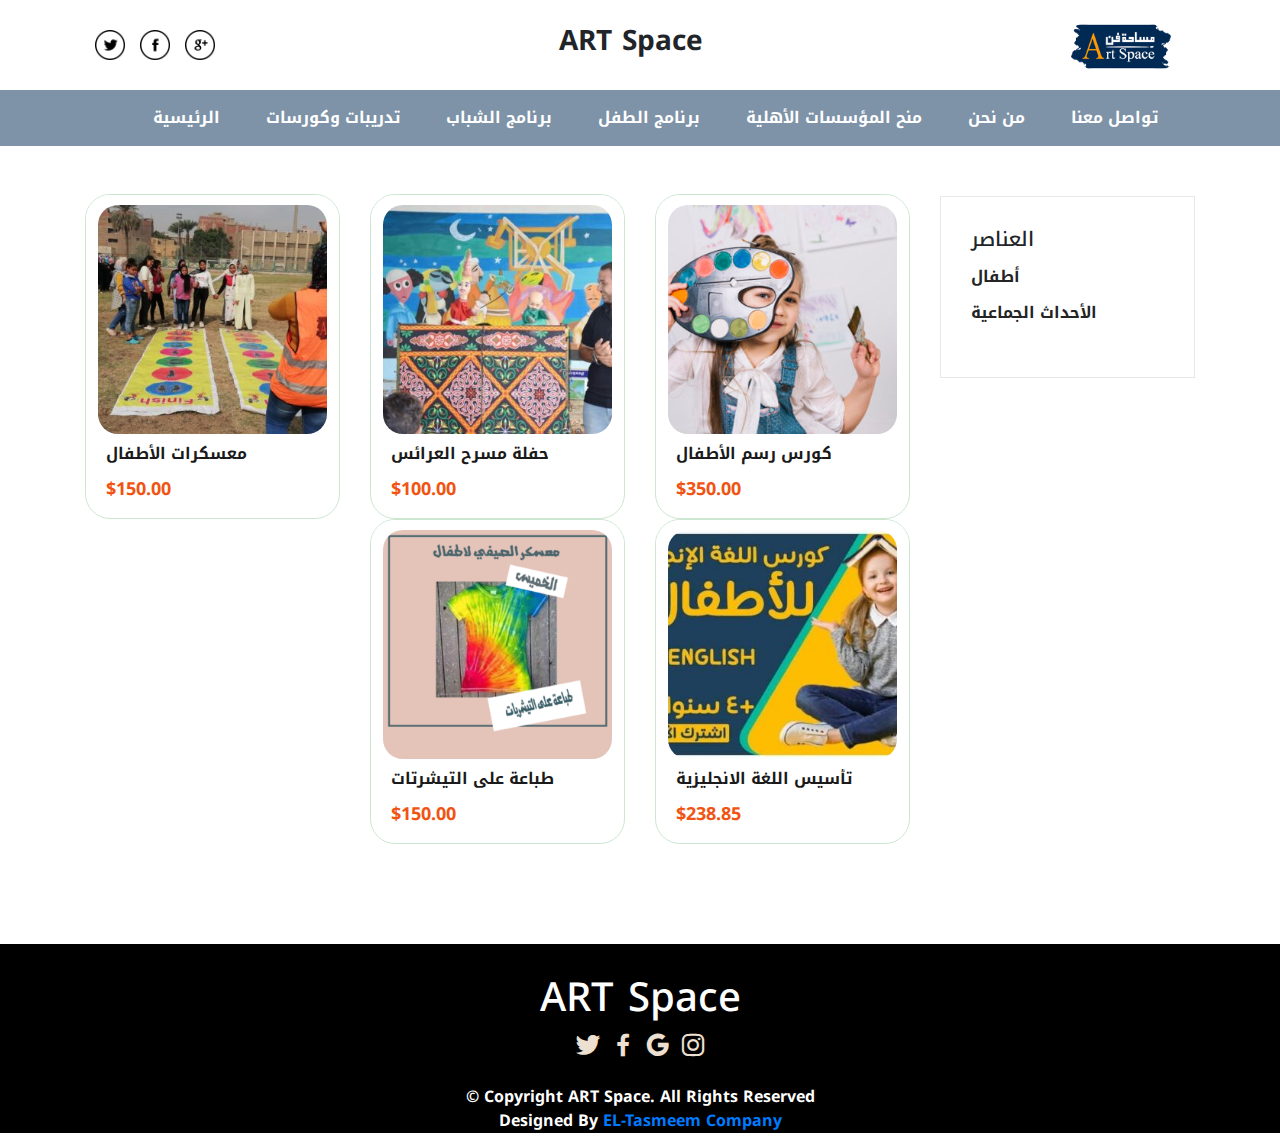
<file: courses.html>
<!DOCTYPE html>
<html lang="en">

<head>
  <meta charset="UTF-8">
  <meta http-equiv="X-UA-Compatible" content="IE=edge">
  <meta name="viewport" content="width=device-width, initial-scale=1.0">
  <title>ART Space</title>
  <link rel="stylesheet" href="style.css">
  <!-- bootstrap link -->
  <link rel="stylesheet" href="https://cdn.jsdelivr.net/npm/bootstrap@4.0.0/dist/css/bootstrap.min.css" integrity="sha384-Gn5384xqQ1aoWXA+058RXPxPg6fy4IWvTNh0E263XmFcJlSAwiGgFAW/dAiS6JXm" crossorigin="anonymous">
  <script src="https://code.jquery.com/jquery-3.2.1.slim.min.js" integrity="sha384-KJ3o2DKtIkvYIK3UENzmM7KCkRr/rE9/Qpg6aAZGJwFDMVNA/GpGFF93hXpG5KkN" crossorigin="anonymous"></script>
  <script src="https://cdn.jsdelivr.net/npm/popper.js@1.12.9/dist/umd/popper.min.js" integrity="sha384-ApNbgh9B+Y1QKtv3Rn7W3mgPxhU9K/ScQsAP7hUibX39j7fakFPskvXusvfa0b4Q" crossorigin="anonymous"></script>
  <script src="https://cdn.jsdelivr.net/npm/bootstrap@4.0.0/dist/js/bootstrap.min.js" integrity="sha384-JZR6Spejh4U02d8jOt6vLEHfe/JQGiRRSQQxSfFWpi1MquVdAyjUar5+76PVCmYl" crossorigin="anonymous"></script>

  <!-- bootstrap link -->
  
  <!-- icons -->
  <link href='https://unpkg.com/boxicons@2.1.2/css/boxicons.min.css' rel='stylesheet'>
  <!-- icons -->


</head>
<body>
  <!-- navbar top -->
  <div class="container">
      <div class="navbar-top">
          <div class="social-link">
              <i><img src="./img/twitter.png" alt="" width="30px"></i>
              <i><img src="./img/facebook.png" alt="" width="30px"></i>
              <i><img src="./img/google-plus.png" alt="" width="30px"></i>
          </div>
          <div class="logo">
              <h3>ART Space</h3>
          </div>
          <div class="icons">
              <!-- <i><img src="./image/search.png" alt="" width="20px"></i>
              <i><img src="./image/heart.png" alt="" width="20px"></i>
              <i><img src="./image/shopping-cart.png" alt="" width="25px"></i> -->
              <a class="navbar-brand m-4 mt-0 mb-0" href="index.html">
                  <img
                    src="./img/logo.png"
                    height="60"
                    alt="ART SPACE"
                    loading="lazy"
                  />
                </a>
          </div>
      </div>
  </div>
  <!-- navbar top -->

  <nav class="navbar navbar-expand-md" id="navbar-color">
    <div class="container">
     <!-- Toggler/collapsibe Button -->
     <button class="navbar-toggler" type="button" data-toggle="collapse" data-target="#collapsibleNavbar">
       <span><i><img src="./img/menu.png" alt="" width="30px"></i></span>
     </button>
   
     <!-- Navbar links -->
     <div class="collapse navbar-collapse" id="collapsibleNavbar">
       <ul class="navbar-nav">
         <li class="nav-item">
             <a href="index.html" class=" nav-link"> الرئيسية </a>
         </li>
         <li class="nav-item">
             <a href="courses.html" class="nav-link"> تدريبات وكورسات </a>
         </li>
         <li class="nav-item">
             <a href="young.html" class="nav-link"> برنامج الشباب </a>
         </li>
         <li class="nav-item">
             <a href="child.html" class="nav-link"> برنامج الطفل </a>
         </li>
         <li class="nav-item">
             <a href="family.html" class="nav-link"> منح المؤسسات الأهلية </a>
         </li>
         <li class="nav-item">
             <a href="about.html" class="nav-link"> من نحن </a>
         </li>
         <li class="nav-item">
             <a href="contact.html" class="nav-link"> تواصل معنا </a>
           </li>
       </ul>
     </div>
    </div> 
   </nav>         


  <main class="main m-5">

      <div class="container">
        <div class="row">
          <div class="col-lg-9">
            <div class="row product-grid-3" style="justify-content:right !important;">
              <div class="col-lg-4 col-md-4 col-6 col-sm-6">
                <div class="product-cart-wrap mb-30">
                  <div class="product-img-action-wrap">
                    <div class="product-img product-img-zoom">
                      <a href="#!">
                        <img class="default-img" src="./img/معسكرات.jpg" alt="" />                        
                      </a>
                    </div>              
                  </div>
                  <div class="product-content-wrap">                    
                    <h2>
                      <a href="#!"> معسكرات الأطفال </a>
                    </h2>                    
                    <div class="product-price">
                      <span>$150.00 </span>                      
                    </div>                    
                  </div>
                </div>
              </div>

              <div class="col-lg-4 col-md-4 col-6 col-sm-6">
                <div class="product-cart-wrap mb-30">
                  <div class="product-img-action-wrap">
                    <div class="product-img product-img-zoom">
                      <a href="#!">
                        <img class="default-img" src="./img/حفلة.jpg" alt="" />                        
                      </a>
                    </div>              
                  </div>
                  <div class="product-content-wrap">                    
                    <h2>
                      <a href="#!"> حفلة مسرح العرائس </a>
                    </h2>                    
                    <div class="product-price">
                      <span>$100.00 </span>                      
                    </div>                    
                  </div>
                </div>
              </div>

              <div class="col-lg-4 col-md-4 col-6 col-sm-6">
                <div class="product-cart-wrap mb-30">
                  <div class="product-img-action-wrap">
                    <div class="product-img product-img-zoom">
                      <a href="#!">
                        <img class="default-img" src="./img/كورس رسم.jpg" alt="" />                        
                      </a>
                    </div>              
                  </div>
                  <div class="product-content-wrap">                    
                    <h2>
                      <a href="#!"> كورس رسم الأطفال </a>
                    </h2>                    
                    <div class="product-price">
                      <span>$350.00 </span>                      
                    </div>                    
                  </div>
                </div>
              </div>

              <div class="col-lg-4 col-md-4 col-6 col-sm-6">
                <div class="product-cart-wrap mb-30">
                  <div class="product-img-action-wrap">
                    <div class="product-img product-img-zoom">
                      <a href="#!">
                        <img class="default-img" src="./img/طباعه.png" alt="" />                        
                      </a>
                    </div>              
                  </div>
                  <div class="product-content-wrap">                    
                    <h2>
                      <a href="#!"> طباعة على التيشرتات </a>
                    </h2>                    
                    <div class="product-price">
                      <span>$150.00 </span>                      
                    </div>                    
                  </div>
                </div>
              </div>

              <div class="col-lg-4 col-md-4 col-6 col-sm-6">
                <div class="product-cart-wrap mb-30">
                  <div class="product-img-action-wrap">
                    <div class="product-img product-img-zoom">
                      <a href="#!">
                        <img class="default-img" src="./img/تاسيس.jpg" alt="" />                        
                      </a>
                    </div>              
                  </div>
                  <div class="product-content-wrap">                    
                    <h2>
                      <a href="#!"> تأسيس اللغة الانجليزية  </a>
                    </h2>                    
                    <div class="product-price">
                      <span>$238.85 </span>                      
                    </div>                    
                  </div>
                </div>
              </div>
              
            </div>
          </div>
          <div class="col-lg-3 primary-sidebar sticky-sidebar">
            <div class="row">
              <div class="col-lg-12 col-mg-6"></div>
              <div class="col-lg-12 col-mg-6"></div>
            </div>
            <div class="widget-category mb-30">
              <h5 class="section-title style-1 mb-30 wow fadeIn animated">
                العناصر
              </h5>
              <ul class="categories">
                <li><a href="#!"> أطفال </a></li>
                <li><a href="#!"> الأحداث الجماعية </a></li>                
              </ul>
            </div>

            <!-- Product sidebar Widget
            <div class="sidebar-widget product-sidebar mb-30 p-30 bg-grey border-radius-10">
              <div class="widget-header position-relative mb-20 pb-10">
                <h5 class="widget-title mb-10">الكورسات المتاحة</h5>
                <div class="bt-1 border-color-1"></div>
              </div>
              <div class="single-post clearfix">
                <div class="image">
                  <img src="./img/كورس رسم.jpg" alt="#" />
                </div>
                <div class="content">
                  <h6><a href="#!" class="text-black"> كورس رسم الأطفال </a></h6>
                  <p class="price mb-0">$350.00</p>                  
                </div>
              </div>

              <div class="single-post clearfix">
                <div class="image">
                  <img src="./img/طباعه.png" alt="#" />
                </div>
                <div class="content">
                  <h6><a href="#!" class="text-black"> طباعة على التيشرتات </a></h6>
                  <p class="price mb-0">$150.00</p>                  
                </div>
              </div>

              <div class="single-post clearfix">
                <div class="image">
                  <img src="./img/حفلة.jpg" alt="#" />
                </div>
                <div class="content">
                  <h6><a href="#!" class="text-black"> حفلة مسرح العرائس </a></h6>
                  <p class="price mb-0">$100.00</p>                  
                </div>
              </div>

              <div class="single-post clearfix">
                <div class="image">
                  <img src="./img/معسكرات.jpg" alt="#" />
                </div>
                <div class="content">
                  <h6><a href="#!" class="text-black"> معسكرات الأطفال </a></h6>
                  <p class="price mb-0">$150.00</p>                  
                </div>
              </div>              
              
            </div> -->
          </div>
        </div>
      </div>

  </main>


  <!-- footer -->
  <footer id="footer">
    <h1 class="text-center">ART Space</h1>
    <div class="icons text-center">
        <i class="bx bxl-twitter"></i>
        <i class="bx bxl-facebook"></i>
        <i class="bx bxl-google"></i>
        <i class="bx bxl-instagram"></i>
    </div>
    <div class="copyright text-center">
        &copy; Copyright <strong><span>ART Space</span></strong>. All Rights Reserved
    </div>
    <div class="credite text-center">
        Designed By <a href="https://eltasmem.com" target="_blank">EL-Tasmeem Company</a>
    </div>
</footer>
<!-- footer -->

  <!-- <script>
        const menuBtn = document.querySelector('.menu-btn')
        const navLinks = document.querySelector('.nav-links')

        menuBtn.addEventListener('click',()={
            navLinks.classList.toggle('mobile-menu')
        })
    </script> -->

  <!-- bootstrap -->
  <script src="https://cdn.jsdelivr.net/npm/bootstrap@5.3.2/dist/js/bootstrap.bundle.min.js"
    integrity="sha384-C6RzsynM9kWDrMNeT87bh95OGNyZPhcTNXj1NW7RuBCsyN/o0jlpcV8Qyq46cDfL"
    crossorigin="anonymous"></script>
</body>

</html>
</file>
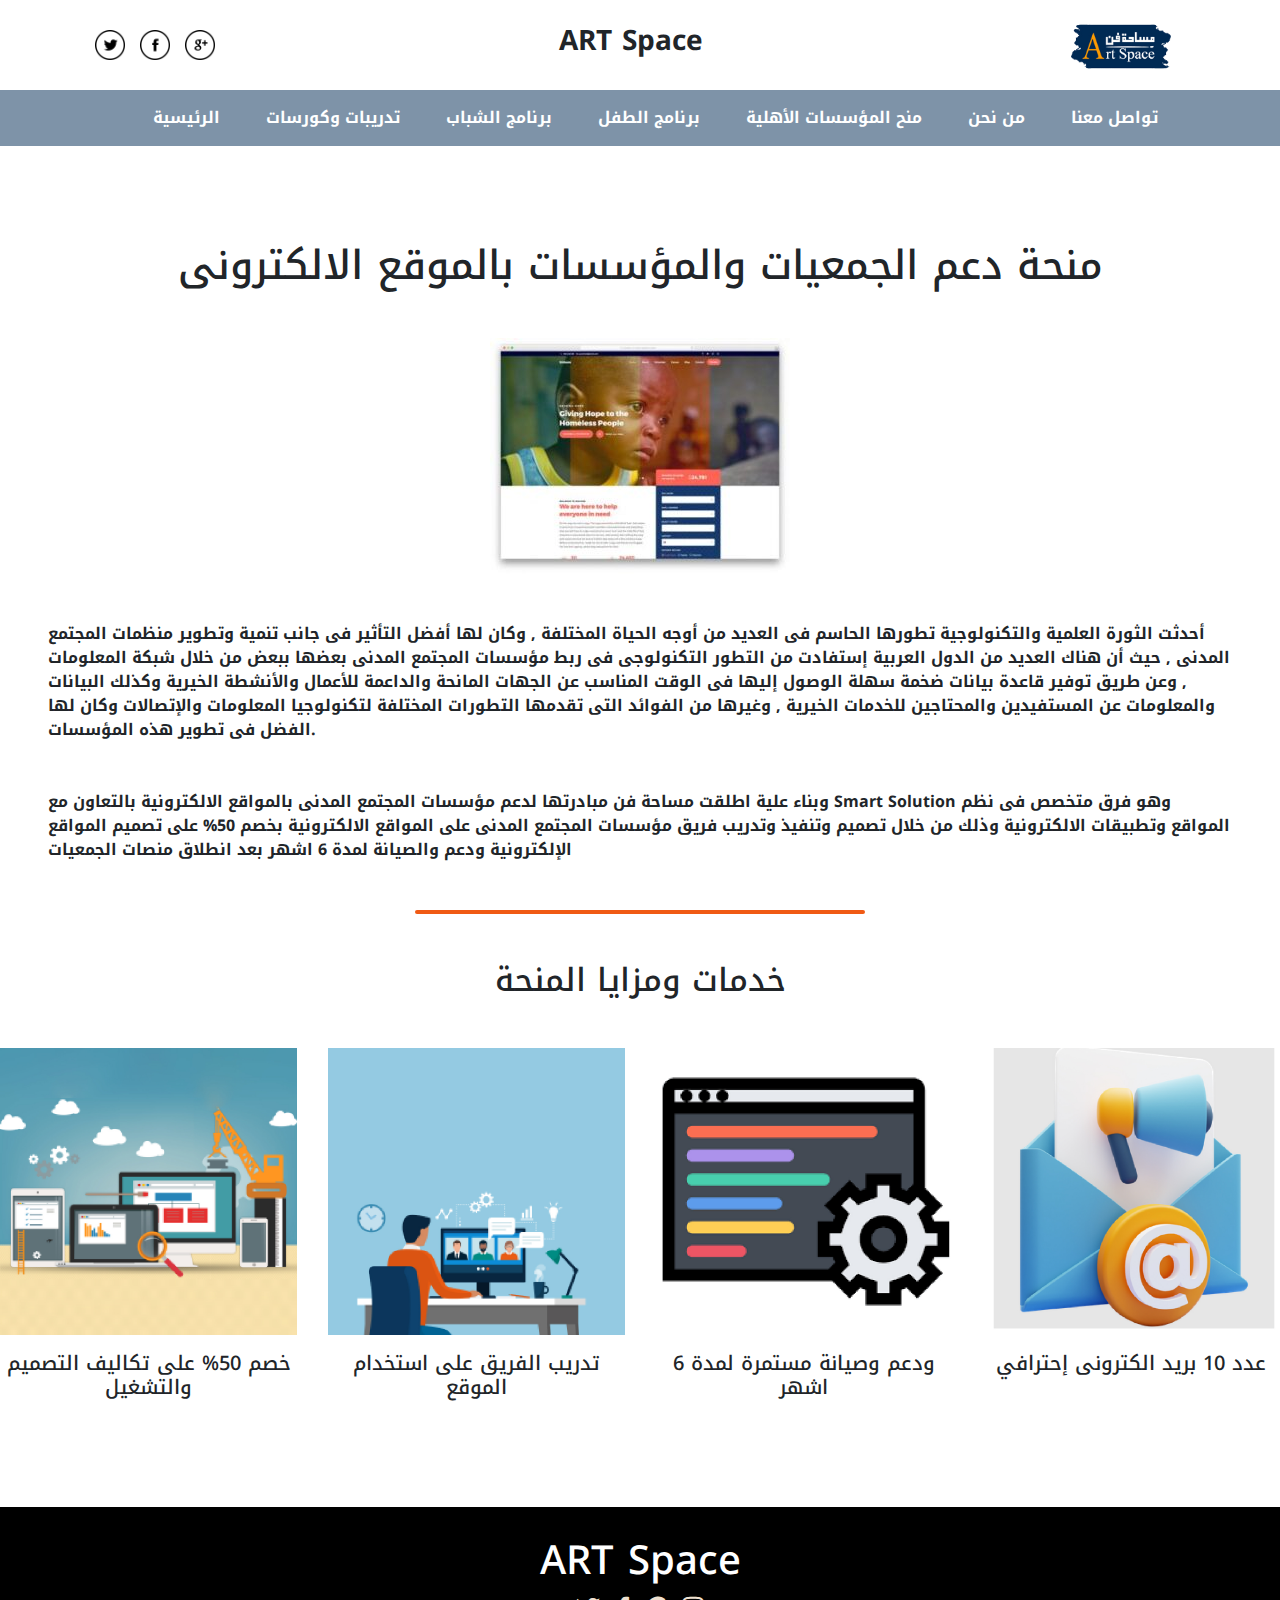
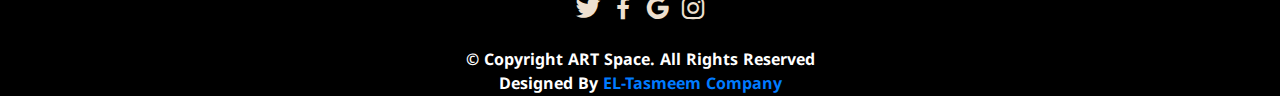
<file: family.html>
<!DOCTYPE html>
<html lang="en">
  <head>
    <meta charset="UTF-8">
    <meta http-equiv="X-UA-Compatible" content="IE=edge">
    <meta name="viewport" content="width=device-width, initial-scale=1.0">
    <title>ART Space</title>
    <link rel="stylesheet" href="style.css">
    <!-- bootstrap link -->
    <link rel="stylesheet" href="https://cdn.jsdelivr.net/npm/bootstrap@4.0.0/dist/css/bootstrap.min.css" integrity="sha384-Gn5384xqQ1aoWXA+058RXPxPg6fy4IWvTNh0E263XmFcJlSAwiGgFAW/dAiS6JXm" crossorigin="anonymous">
    <script src="https://code.jquery.com/jquery-3.2.1.slim.min.js" integrity="sha384-KJ3o2DKtIkvYIK3UENzmM7KCkRr/rE9/Qpg6aAZGJwFDMVNA/GpGFF93hXpG5KkN" crossorigin="anonymous"></script>
    <script src="https://cdn.jsdelivr.net/npm/popper.js@1.12.9/dist/umd/popper.min.js" integrity="sha384-ApNbgh9B+Y1QKtv3Rn7W3mgPxhU9K/ScQsAP7hUibX39j7fakFPskvXusvfa0b4Q" crossorigin="anonymous"></script>
    <script src="https://cdn.jsdelivr.net/npm/bootstrap@4.0.0/dist/js/bootstrap.min.js" integrity="sha384-JZR6Spejh4U02d8jOt6vLEHfe/JQGiRRSQQxSfFWpi1MquVdAyjUar5+76PVCmYl" crossorigin="anonymous"></script>

    <!-- bootstrap link -->
    
    <!-- icons -->
    <link href='https://unpkg.com/boxicons@2.1.2/css/boxicons.min.css' rel='stylesheet'>
    <!-- icons -->


</head>
<body>
    <!-- navbar top -->
    <div class="container">
        <div class="navbar-top">
            <div class="social-link">
                <i><img src="./img/twitter.png" alt="" width="30px"></i>
                <i><img src="./img/facebook.png" alt="" width="30px"></i>
                <i><img src="./img/google-plus.png" alt="" width="30px"></i>
            </div>
            <div class="logo">
                <h3>ART Space</h3>
            </div>
            <div class="icons">
                <!-- <i><img src="./image/search.png" alt="" width="20px"></i>
                <i><img src="./image/heart.png" alt="" width="20px"></i>
                <i><img src="./image/shopping-cart.png" alt="" width="25px"></i> -->
                <a class="navbar-brand m-4 mt-0 mb-0" href="index.html">
                    <img
                      src="./img/logo.png"
                      height="60"
                      alt="ART SPACE"
                      loading="lazy"
                    />
                  </a>
            </div>
        </div>
    </div>
    <!-- navbar top -->

    <nav class="navbar navbar-expand-md" id="navbar-color">
      <div class="container">
       <!-- Toggler/collapsibe Button -->
       <button class="navbar-toggler" type="button" data-toggle="collapse" data-target="#collapsibleNavbar">
         <span><i><img src="./img/menu.png" alt="" width="30px"></i></span>
       </button>
     
       <!-- Navbar links -->
       <div class="collapse navbar-collapse" id="collapsibleNavbar">
         <ul class="navbar-nav">
           <li class="nav-item">
               <a href="index.html" class=" nav-link"> الرئيسية </a>
           </li>
           <li class="nav-item">
               <a href="courses.html" class="nav-link"> تدريبات وكورسات </a>
           </li>
           <li class="nav-item">
               <a href="young.html" class="nav-link"> برنامج الشباب </a>
           </li>
           <li class="nav-item">
               <a href="child.html" class="nav-link"> برنامج الطفل </a>
           </li>
           <li class="nav-item">
               <a href="family.html" class="nav-link"> منح المؤسسات الأهلية </a>
           </li>
           <li class="nav-item">
               <a href="about.html" class="nav-link"> من نحن </a>
           </li>
           <li class="nav-item">
               <a href="contact.html" class="nav-link"> تواصل معنا </a>
             </li>
         </ul>
       </div>
      </div> 
     </nav>         

   
  <section class="pt-5 mt-5">
    <h1 class="text-center fw-bolder mb-5"> منحة دعم الجمعيات والمؤسسات بالموقع الالكترونى </h1>
    <div class="text-center">
      <img src="./img/mn7a.jpg" alt="">
    </div>
    <div class="mb-5">
      <p class="mt-5 text-black m-5">
        أحدثت الثورة العلمية والتكنولوجية تطورها الحاسم فى العديد من أوجه الحياة المختلفة , وكان لها أفضل التأثير فى جانب تنمية وتطوير منظمات المجتمع المدنى , حيث أن هناك العديد من الدول العربية إستفادت من التطور التكنولوجى فى ربط مؤسسات المجتمع المدنى بعضها ببعض من خلال شبكة المعلومات , وعن طريق توفير قاعدة بيانات
  ضخمة سهلة الوصول إليها فى الوقت المناسب عن الجهات المانحة والداعمة للأعمال والأنشطة الخيرية وكذلك البيانات والمعلومات عن المستفيدين والمحتاجين للخدمات
  الخيرية , وغيرها من الفوائد التى تقدمها التطورات المختلفة لتكنولوجيا المعلومات والإتصالات وكان لها الفضل فى تطوير هذه المؤسسات.
      </p>

      <p class="mt-5 text-black m-5"> وبناء علية اطلقت مساحة فن مبادرتها لدعم مؤسسات المجتمع المدنى بالمواقع الالكترونية بالتعاون مع Smart Solution وهو فرق متخصص فى نظم المواقع وتطبيقات الالكترونية وذلك من خلال تصميم وتنفيذ وتدريب فريق مؤسسات المجتمع المدنى على المواقع الالكترونية بخصم 50% على تصميم المواقع الإلكترونية ودعم والصيانة لمدة 6 اشهر بعد انطلاق منصات الجمعيات </p>
    </div>

    <div class="line mb-5"></div>

    <div class="mt-5">
      <h2 class="fw-bolder text-center mt-5 mb-5"> خدمات ومزايا المنحة </h2>
      <div class="row">
        <div class="col-3 text-center">
          <img class="img-fluid" src="./img/offer.jpg" alt="" >
          <h5 class="text-center fw-medium mt-3"> خصم 50% على تكاليف التصميم والتشغيل </h5>
        </div>

        <div class="col-3 text-center">
          <img class="img-fluid" src="./img/train.jpg" alt="" >
          <h5 class="text-center fw-medium mt-3"> تدريب الفريق على استخدام الموقع </h5>
        </div>

        <div class="col-3 text-center">
          <img class="img-fluid" src="./img/men.jpg" alt="" >
          <h5 class="text-center fw-medium mt-3">  ودعم وصيانة مستمرة لمدة 6 اشهر </h5>
        </div>

        <div class="col-3 text-center">
          <img class="img-fluid" src="./img/mail.jpg" alt="" >
          <h5 class="text-center fw-medium mt-3"> عدد 10 بريد الكترونى إحترافي </h5>
        </div>

      </div>
    </div>

  </section>

 <!-- footer -->
 <footer id="footer">
  <h1 class="text-center">ART Space</h1>
  <div class="icons text-center">
      <i class="bx bxl-twitter"></i>
      <i class="bx bxl-facebook"></i>
      <i class="bx bxl-google"></i>
      <i class="bx bxl-instagram"></i>
  </div>
  <div class="copyright text-center">
      &copy; Copyright <strong><span>ART Space</span></strong>. All Rights Reserved
  </div>
  <div class="credite text-center">
      Designed By <a href="https://eltasmem.com" target="_blank">EL-Tasmeem Company</a>
  </div>
</footer>
<!-- footer -->

    <!-- <script>
        const menuBtn = document.querySelector('.menu-btn')
        const navLinks = document.querySelector('.nav-links')

        menuBtn.addEventListener('click',()={
            navLinks.classList.toggle('mobile-menu')
        })
    </script> -->

    <!-- bootstrap -->
    <script src="https://cdn.jsdelivr.net/npm/bootstrap@5.3.2/dist/js/bootstrap.bundle.min.js" integrity="sha384-C6RzsynM9kWDrMNeT87bh95OGNyZPhcTNXj1NW7RuBCsyN/o0jlpcV8Qyq46cDfL" crossorigin="anonymous"></script>
</body>
</html>
</file>
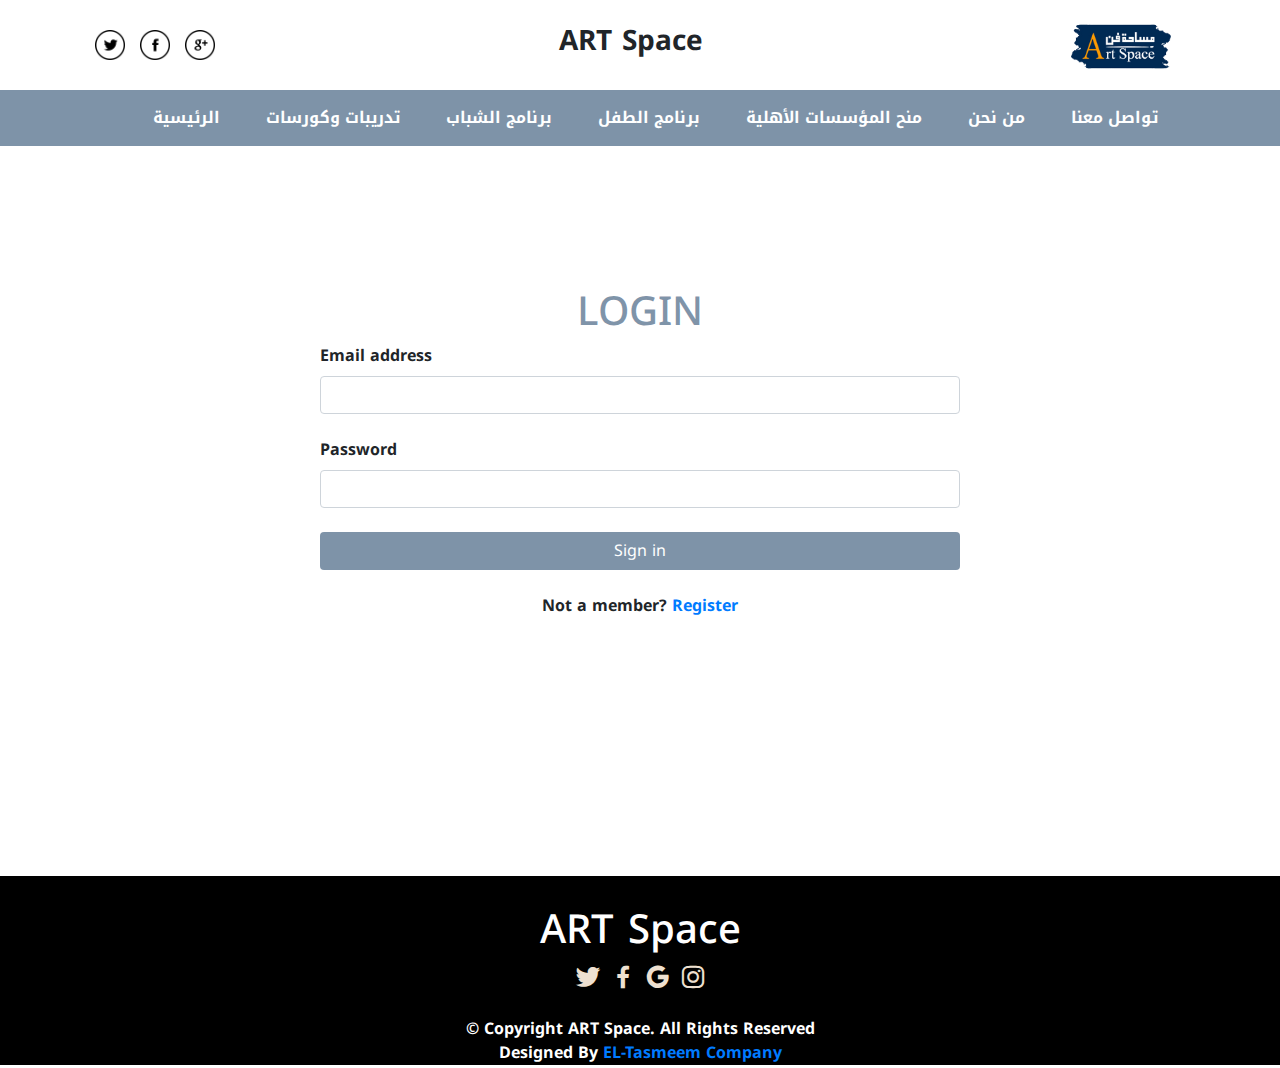
<file: login.html>
<!DOCTYPE html>
<html lang="en">
  <head>
    <meta charset="UTF-8">
    <meta http-equiv="X-UA-Compatible" content="IE=edge">
    <meta name="viewport" content="width=device-width, initial-scale=1.0">
    <title>ART Space</title>
    <link rel="stylesheet" href="style.css">
    <!-- bootstrap link -->
    <link rel="stylesheet" href="https://cdn.jsdelivr.net/npm/bootstrap@4.0.0/dist/css/bootstrap.min.css" integrity="sha384-Gn5384xqQ1aoWXA+058RXPxPg6fy4IWvTNh0E263XmFcJlSAwiGgFAW/dAiS6JXm" crossorigin="anonymous">
    <script src="https://code.jquery.com/jquery-3.2.1.slim.min.js" integrity="sha384-KJ3o2DKtIkvYIK3UENzmM7KCkRr/rE9/Qpg6aAZGJwFDMVNA/GpGFF93hXpG5KkN" crossorigin="anonymous"></script>
    <script src="https://cdn.jsdelivr.net/npm/popper.js@1.12.9/dist/umd/popper.min.js" integrity="sha384-ApNbgh9B+Y1QKtv3Rn7W3mgPxhU9K/ScQsAP7hUibX39j7fakFPskvXusvfa0b4Q" crossorigin="anonymous"></script>
    <script src="https://cdn.jsdelivr.net/npm/bootstrap@4.0.0/dist/js/bootstrap.min.js" integrity="sha384-JZR6Spejh4U02d8jOt6vLEHfe/JQGiRRSQQxSfFWpi1MquVdAyjUar5+76PVCmYl" crossorigin="anonymous"></script>

    <!-- bootstrap link -->
    
    <!-- icons -->
    <link href='https://unpkg.com/boxicons@2.1.2/css/boxicons.min.css' rel='stylesheet'>
    <!-- icons -->    
</head>
<body>
    <!-- navbar top -->
    <div class="container">
        <div class="navbar-top">
            <div class="social-link">
                <i><img src="./img/twitter.png" alt="" width="30px"></i>
                <i><img src="./img/facebook.png" alt="" width="30px"></i>
                <i><img src="./img/google-plus.png" alt="" width="30px"></i>
            </div>
            <div class="logo">
                <h3>ART Space</h3>
            </div>
            <div class="icons">
                <!-- <i><img src="./image/search.png" alt="" width="20px"></i>
                <i><img src="./image/heart.png" alt="" width="20px"></i>
                <i><img src="./image/shopping-cart.png" alt="" width="25px"></i> -->
                <a class="navbar-brand m-4 mt-0 mb-0" href="index.html">
                    <img
                      src="./img/logo.png"
                      height="60"
                      alt="ART SPACE"
                      loading="lazy"
                    />
                  </a>
            </div>
        </div>
    </div>
    <!-- navbar top -->

    <nav class="navbar navbar-expand-md" id="navbar-color">
      <div class="container">
       <!-- Toggler/collapsibe Button -->
       <button class="navbar-toggler" type="button" data-toggle="collapse" data-target="#collapsibleNavbar">
         <span><i><img src="./img/menu.png" alt="" width="30px"></i></span>
       </button>
     
       <!-- Navbar links -->
       <div class="collapse navbar-collapse" id="collapsibleNavbar">
         <ul class="navbar-nav">
           <li class="nav-item">
               <a href="index.html" class=" nav-link"> الرئيسية </a>
           </li>
           <li class="nav-item">
               <a href="courses.html" class="nav-link"> تدريبات وكورسات </a>
           </li>
           <li class="nav-item">
               <a href="young.html" class="nav-link"> برنامج الشباب </a>
           </li>
           <li class="nav-item">
               <a href="child.html" class="nav-link"> برنامج الطفل </a>
           </li>
           <li class="nav-item">
               <a href="family.html" class="nav-link"> منح المؤسسات الأهلية </a>
           </li>
           <li class="nav-item">
               <a href="about.html" class="nav-link"> من نحن </a>
           </li>
           <li class="nav-item">
               <a href="contact.html" class="nav-link"> تواصل معنا </a>
             </li>
         </ul>
       </div>
      </div> 
     </nav>         


     <section class="centered-section">
        <form class="flex-center w-50">
            <h1 class="text-center" style="color: #002a5481;">LOGIN</h1>
            <div data-mdb-input-init class="form-outline mb-4">
                <label class="form-label" for="form2Example1">Email address</label>
            <input type="email" id="form2Example1" class="form-control" />          
            </div>

            <div data-mdb-input-init class="form-outline mb-4">
                <label class="form-label" for="form2Example2">Password</label>
            <input type="password" id="form2Example2" class="form-control" />          
            </div>    
            
            <button  type="button" class="btn btn-block mb-4" style="background-color: #002a5481; color: white;">Sign in</button>
        
            <div class="text-center">
            <p>Not a member? <a href="register.html">Register</a></p>          
            </div>
        </form>
     </section>

   <!-- footer -->
   <footer id="footer">
    <h1 class="text-center">ART Space</h1>
    <div class="icons text-center">
        <i class="bx bxl-twitter"></i>
        <i class="bx bxl-facebook"></i>
        <i class="bx bxl-google"></i>
        <i class="bx bxl-instagram"></i>
    </div>
    <div class="copyright text-center">
        &copy; Copyright <strong><span>ART Space</span></strong>. All Rights Reserved
    </div>
    <div class="credite text-center">
        Designed By <a href="https://eltasmem.com" target="_blank">EL-Tasmeem Company</a>
    </div>
</footer>
<!-- footer -->

    <!-- <script>
        const menuBtn = document.querySelector('.menu-btn')
        const navLinks = document.querySelector('.nav-links')

        menuBtn.addEventListener('click',()={
            navLinks.classList.toggle('mobile-menu')
        })
    </script> -->

    <!-- bootstrap -->
    <script
      src="https://cdn.jsdelivr.net/npm/bootstrap@5.3.2/dist/js/bootstrap.bundle.min.js"
      integrity="sha384-C6RzsynM9kWDrMNeT87bh95OGNyZPhcTNXj1NW7RuBCsyN/o0jlpcV8Qyq46cDfL"
      crossorigin="anonymous"
    ></script>
  </body>
</html>
</file>
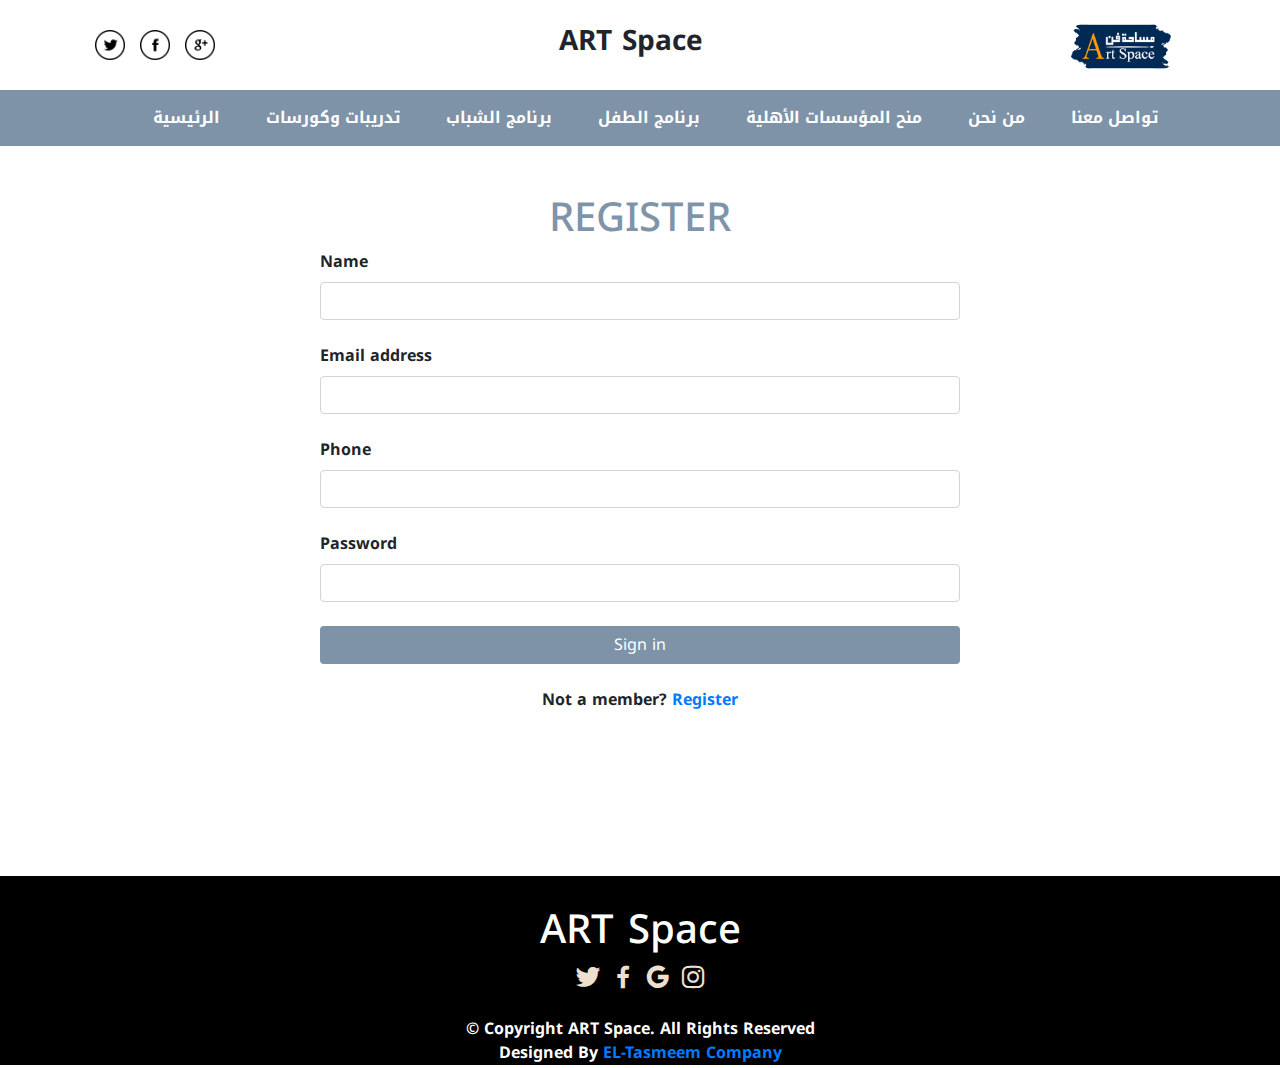
<file: register.html>
<!DOCTYPE html>
<html lang="en">
  <head>
    <meta charset="UTF-8">
    <meta http-equiv="X-UA-Compatible" content="IE=edge">
    <meta name="viewport" content="width=device-width, initial-scale=1.0">
    <title>ART Space</title>
    <link rel="stylesheet" href="style.css">
    <!-- bootstrap link -->
    <link rel="stylesheet" href="https://cdn.jsdelivr.net/npm/bootstrap@4.0.0/dist/css/bootstrap.min.css" integrity="sha384-Gn5384xqQ1aoWXA+058RXPxPg6fy4IWvTNh0E263XmFcJlSAwiGgFAW/dAiS6JXm" crossorigin="anonymous">
    <script src="https://code.jquery.com/jquery-3.2.1.slim.min.js" integrity="sha384-KJ3o2DKtIkvYIK3UENzmM7KCkRr/rE9/Qpg6aAZGJwFDMVNA/GpGFF93hXpG5KkN" crossorigin="anonymous"></script>
    <script src="https://cdn.jsdelivr.net/npm/popper.js@1.12.9/dist/umd/popper.min.js" integrity="sha384-ApNbgh9B+Y1QKtv3Rn7W3mgPxhU9K/ScQsAP7hUibX39j7fakFPskvXusvfa0b4Q" crossorigin="anonymous"></script>
    <script src="https://cdn.jsdelivr.net/npm/bootstrap@4.0.0/dist/js/bootstrap.min.js" integrity="sha384-JZR6Spejh4U02d8jOt6vLEHfe/JQGiRRSQQxSfFWpi1MquVdAyjUar5+76PVCmYl" crossorigin="anonymous"></script>

    <!-- bootstrap link -->
    
    <!-- icons -->
    <link href='https://unpkg.com/boxicons@2.1.2/css/boxicons.min.css' rel='stylesheet'>
    <!-- icons -->    
</head>
<body>
    <!-- navbar top -->
    <div class="container">
        <div class="navbar-top">
            <div class="social-link">
                <i><img src="./img/twitter.png" alt="" width="30px"></i>
                <i><img src="./img/facebook.png" alt="" width="30px"></i>
                <i><img src="./img/google-plus.png" alt="" width="30px"></i>
            </div>
            <div class="logo">
                <h3>ART Space</h3>
            </div>
            <div class="icons">
                <!-- <i><img src="./image/search.png" alt="" width="20px"></i>
                <i><img src="./image/heart.png" alt="" width="20px"></i>
                <i><img src="./image/shopping-cart.png" alt="" width="25px"></i> -->
                <a class="navbar-brand m-4 mt-0 mb-0" href="index.html">
                    <img
                      src="./img/logo.png"
                      height="60"
                      alt="ART SPACE"
                      loading="lazy"
                    />
                  </a>
            </div>
        </div>
    </div>
    <!-- navbar top -->

    <nav class="navbar navbar-expand-md" id="navbar-color">
      <div class="container">
       <!-- Toggler/collapsibe Button -->
       <button class="navbar-toggler" type="button" data-toggle="collapse" data-target="#collapsibleNavbar">
         <span><i><img src="./img/menu.png" alt="" width="30px"></i></span>
       </button>
     
       <!-- Navbar links -->
       <div class="collapse navbar-collapse" id="collapsibleNavbar">
         <ul class="navbar-nav">
           <li class="nav-item">
               <a href="index.html" class=" nav-link"> الرئيسية </a>
           </li>
           <li class="nav-item">
               <a href="courses.html" class="nav-link"> تدريبات وكورسات </a>
           </li>
           <li class="nav-item">
               <a href="young.html" class="nav-link"> برنامج الشباب </a>
           </li>
           <li class="nav-item">
               <a href="child.html" class="nav-link"> برنامج الطفل </a>
           </li>
           <li class="nav-item">
               <a href="family.html" class="nav-link"> منح المؤسسات الأهلية </a>
           </li>
           <li class="nav-item">
               <a href="about.html" class="nav-link"> من نحن </a>
           </li>
           <li class="nav-item">
               <a href="contact.html" class="nav-link"> تواصل معنا </a>
             </li>
         </ul>
       </div>
      </div> 
     </nav>         


     <section class="centered-section">
        <form class="flex-center w-50">
            <h1 class="text-center" style="color: #002a5481;">REGISTER</h1>
            <div data-mdb-input-init class="form-outline mb-4">
                <label class="form-label" for="registerName">Name</label>
                <input type="text" id="registerName" class="form-control" />
            </div>

            <div data-mdb-input-init class="form-outline mb-4">
                <label class="form-label" for="form2Example1">Email address</label>
            <input type="email" id="form2Example1" class="form-control" />          
            </div>

            <div data-mdb-input-init class="form-outline mb-4">
                <label class="form-label" for="phone">Phone</label>
                <input type="number" id="phone" class="form-control" />
            </div>

            <div data-mdb-input-init class="form-outline mb-4">
                <label class="form-label" for="form2Example2">Password</label>
            <input type="password" id="form2Example2" class="form-control" />          
            </div>    
            
            <button  type="button" class="btn btn-block mb-4" style="background-color: #002a5481; color: white;">Sign in</button>
        
            <div class="text-center">
            <p>Not a member? <a href="register.html">Register</a></p>          
            </div>
        </form>
     </section>

   <!-- footer -->
   <footer id="footer">
    <h1 class="text-center">ART Space</h1>
    <div class="icons text-center">
        <i class="bx bxl-twitter"></i>
        <i class="bx bxl-facebook"></i>
        <i class="bx bxl-google"></i>
        <i class="bx bxl-instagram"></i>
    </div>
    <div class="copyright text-center">
        &copy; Copyright <strong><span>ART Space</span></strong>. All Rights Reserved
    </div>
    <div class="credite text-center">
        Designed By <a href="https://eltasmem.com" target="_blank">EL-Tasmeem Company</a>
    </div>
</footer>
<!-- footer -->

    <!-- <script>
        const menuBtn = document.querySelector('.menu-btn')
        const navLinks = document.querySelector('.nav-links')

        menuBtn.addEventListener('click',()={
            navLinks.classList.toggle('mobile-menu')
        })
    </script> -->

    <!-- bootstrap -->
    <script
      src="https://cdn.jsdelivr.net/npm/bootstrap@5.3.2/dist/js/bootstrap.bundle.min.js"
      integrity="sha384-C6RzsynM9kWDrMNeT87bh95OGNyZPhcTNXj1NW7RuBCsyN/o0jlpcV8Qyq46cDfL"
      crossorigin="anonymous"
    ></script>
  </body>
</html>
</file>
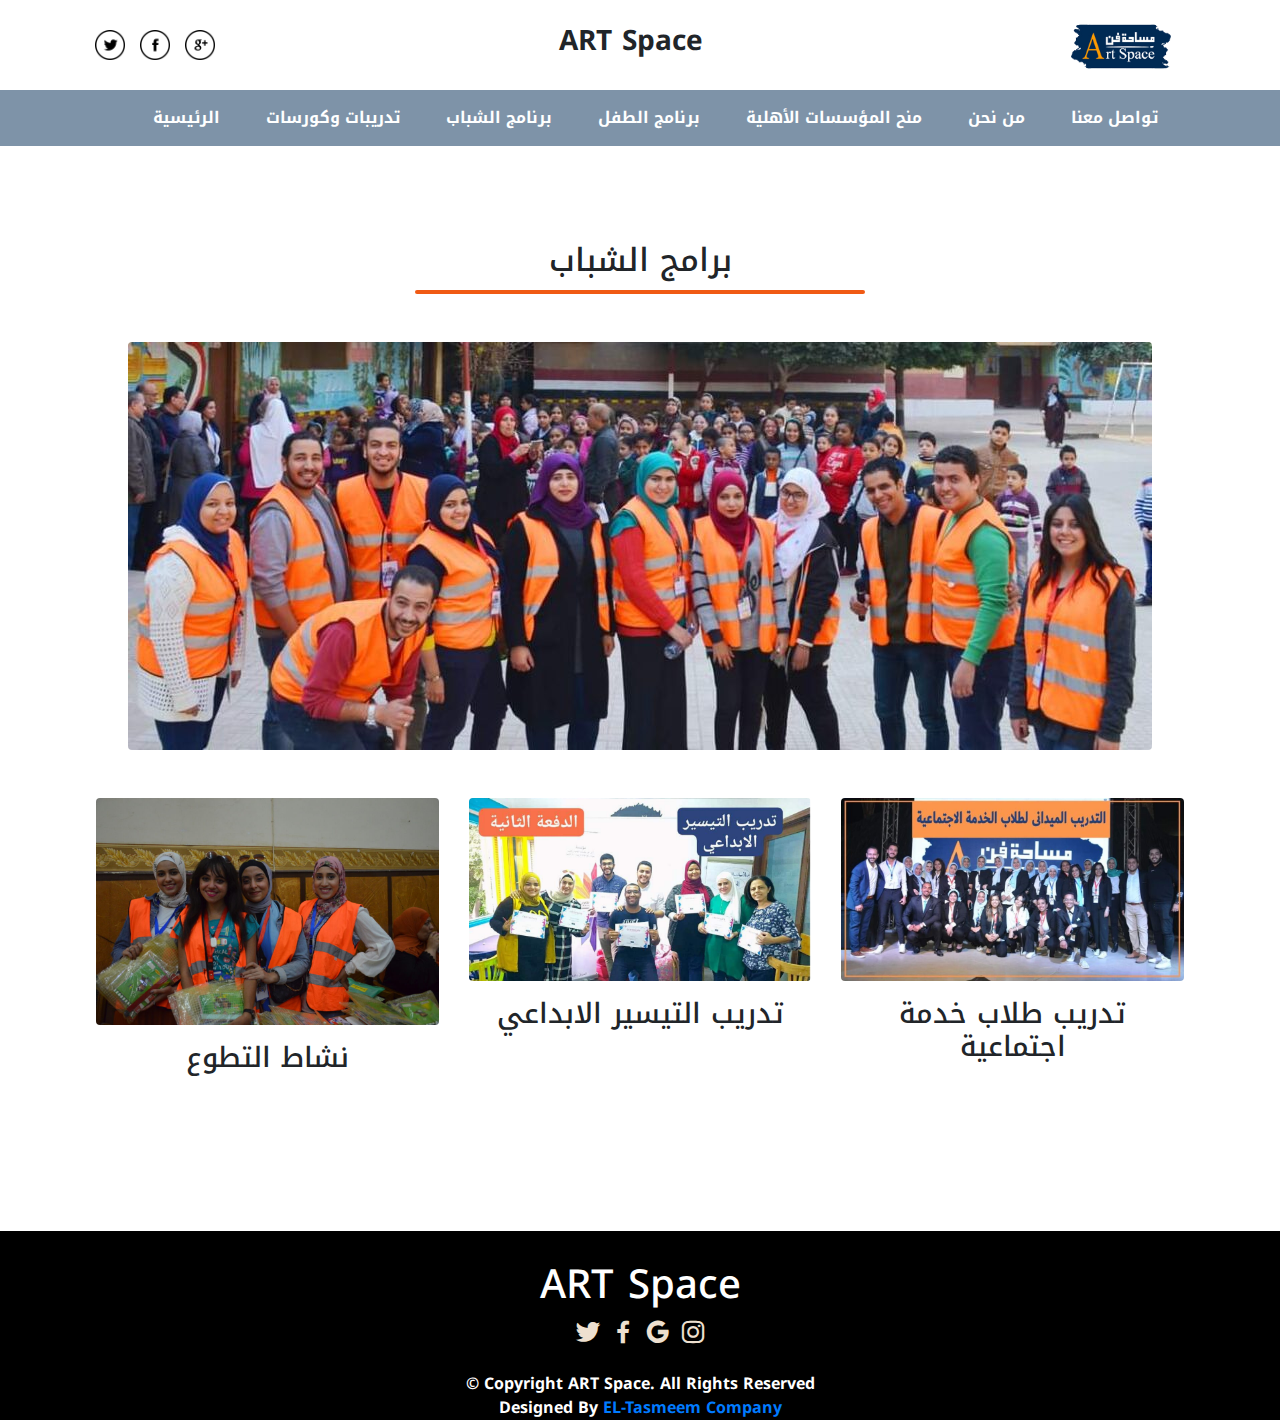
<file: young.html>
<!DOCTYPE html>
<html lang="en">
  <head>
    <meta charset="UTF-8">
    <meta http-equiv="X-UA-Compatible" content="IE=edge">
    <meta name="viewport" content="width=device-width, initial-scale=1.0">
    <title>ART Space</title>
    <link rel="stylesheet" href="style.css">
    <!-- bootstrap link -->
    <link rel="stylesheet" href="https://cdn.jsdelivr.net/npm/bootstrap@4.0.0/dist/css/bootstrap.min.css" integrity="sha384-Gn5384xqQ1aoWXA+058RXPxPg6fy4IWvTNh0E263XmFcJlSAwiGgFAW/dAiS6JXm" crossorigin="anonymous">
    <script src="https://code.jquery.com/jquery-3.2.1.slim.min.js" integrity="sha384-KJ3o2DKtIkvYIK3UENzmM7KCkRr/rE9/Qpg6aAZGJwFDMVNA/GpGFF93hXpG5KkN" crossorigin="anonymous"></script>
    <script src="https://cdn.jsdelivr.net/npm/popper.js@1.12.9/dist/umd/popper.min.js" integrity="sha384-ApNbgh9B+Y1QKtv3Rn7W3mgPxhU9K/ScQsAP7hUibX39j7fakFPskvXusvfa0b4Q" crossorigin="anonymous"></script>
    <script src="https://cdn.jsdelivr.net/npm/bootstrap@4.0.0/dist/js/bootstrap.min.js" integrity="sha384-JZR6Spejh4U02d8jOt6vLEHfe/JQGiRRSQQxSfFWpi1MquVdAyjUar5+76PVCmYl" crossorigin="anonymous"></script>

    <!-- bootstrap link -->
    
    <!-- icons -->
    <link href='https://unpkg.com/boxicons@2.1.2/css/boxicons.min.css' rel='stylesheet'>
    <!-- icons -->


</head>
<body>
    <!-- navbar top -->
    <div class="container">
        <div class="navbar-top">
            <div class="social-link">
                <i><img src="./img/twitter.png" alt="" width="30px"></i>
                <i><img src="./img/facebook.png" alt="" width="30px"></i>
                <i><img src="./img/google-plus.png" alt="" width="30px"></i>
            </div>
            <div class="logo">
                <h3>ART Space</h3>
            </div>
            <div class="icons">
                <!-- <i><img src="./image/search.png" alt="" width="20px"></i>
                <i><img src="./image/heart.png" alt="" width="20px"></i>
                <i><img src="./image/shopping-cart.png" alt="" width="25px"></i> -->
                <a class="navbar-brand m-4 mt-0 mb-0" href="index.html">
                    <img
                      src="./img/logo.png"
                      height="60"
                      alt="ART SPACE"
                      loading="lazy"
                    />
                  </a>
            </div>
        </div>
    </div>
    <!-- navbar top -->

    <nav class="navbar navbar-expand-md" id="navbar-color">
      <div class="container">
       <!-- Toggler/collapsibe Button -->
       <button class="navbar-toggler" type="button" data-toggle="collapse" data-target="#collapsibleNavbar">
         <span><i><img src="./img/menu.png" alt="" width="30px"></i></span>
       </button>
     
       <!-- Navbar links -->
       <div class="collapse navbar-collapse" id="collapsibleNavbar">
         <ul class="navbar-nav">
           <li class="nav-item">
               <a href="index.html" class=" nav-link"> الرئيسية </a>
           </li>
           <li class="nav-item">
               <a href="courses.html" class="nav-link"> تدريبات وكورسات </a>
           </li>
           <li class="nav-item">
               <a href="young.html" class="nav-link"> برنامج الشباب </a>
           </li>
           <li class="nav-item">
               <a href="child.html" class="nav-link"> برنامج الطفل </a>
           </li>
           <li class="nav-item">
               <a href="family.html" class="nav-link"> منح المؤسسات الأهلية </a>
           </li>
           <li class="nav-item">
               <a href="about.html" class="nav-link"> من نحن </a>
           </li>
           <li class="nav-item">
               <a href="contact.html" class="nav-link"> تواصل معنا </a>
             </li>
         </ul>
       </div>
      </div> 
     </nav>         



    <section class="p-5 m-5">
      <div class="text-center mb-5">
        <div>
          <h2 class="text-center">برامج الشباب</h2>
          <div class="line mb-5"></div>
        </div>
        <img src="./img/gro.jpg" class="img-fluid rounded" alt="Wild Landscape" />
      </div>
      <div class="row">
        <div class="col">
          <img
            src="./img/ttw3.jpg"
            class="img-fluid rounded"
            alt=""
            width="400"
            height="400"
          />
          <h3 class="text-center mt-3 "> نشاط التطوع </h3>
        </div>

        <div class="col">
          <img
            src="./img/taiser.jpg"
            class="img-fluid rounded"
            alt=""
            width="400"
            height="400"
          />
          <h3 class="text-center mt-3">  تدريب التيسير الابداعي </h3>
        </div>

        <div class="col">
          <img
            src="./img/back.jpg"
            class="img-fluid rounded"
            alt=""
            width="400"
            height="400"
          />
          <h3 class="text-center mt-3"> تدريب طلاب خدمة اجتماعية </h3>
        </div>

      </div>
    </section>

   <!-- footer -->
   <footer id="footer">
    <h1 class="text-center">ART Space</h1>
    <div class="icons text-center">
        <i class="bx bxl-twitter"></i>
        <i class="bx bxl-facebook"></i>
        <i class="bx bxl-google"></i>
        <i class="bx bxl-instagram"></i>
    </div>
    <div class="copyright text-center">
        &copy; Copyright <strong><span>ART Space</span></strong>. All Rights Reserved
    </div>
    <div class="credite text-center">
        Designed By <a href="https://eltasmem.com" target="_blank">EL-Tasmeem Company</a>
    </div>
</footer>
<!-- footer -->

    <!-- <script>
        const menuBtn = document.querySelector('.menu-btn')
        const navLinks = document.querySelector('.nav-links')

        menuBtn.addEventListener('click',()={
            navLinks.classList.toggle('mobile-menu')
        })
    </script> -->

    <!-- bootstrap -->
    <script
      src="https://cdn.jsdelivr.net/npm/bootstrap@5.3.2/dist/js/bootstrap.bundle.min.js"
      integrity="sha384-C6RzsynM9kWDrMNeT87bh95OGNyZPhcTNXj1NW7RuBCsyN/o0jlpcV8Qyq46cDfL"
      crossorigin="anonymous"
    ></script>
  </body>
</html>
</file>
<file: style.css>
/* Google Fonts */
@import url('https://fonts.googleapis.com/css2?family=Noto+Kufi+Arabic:wght@300&family=Poppins:wght@200&display=swap');
/* Global */

*{
    font-family: 'Noto Kufi Arabic', sans-serif;
    margin: 0;
    padding: 0;
    font-weight: bold;
}
/* navbar top */
.navbar-top{
    width: 100%;
    height: 10vh;
    display: flex;
    align-items: center;
    text-align: center;
    justify-content: space-between;
}
.social-link i img{
    margin-left: 10px;
    transition: 0.5s ease;
    cursor: pointer;
}
.social-link i img:hover{
    background-color: rgb(209, 134, 48);
    border-radius: 50px;
}

.line{
  width: 450px;
  height: 4px;
  background: #f05a14;
  margin: 10px auto;
  border-radius: 5px;
}

@media screen and (max-width:420px){
    .social-link i img{
        width: 20px;
    }
}
.logo h3{
    font-weight: bold;
}
@media screen and (max-width:420px){
    .logo h3{
        font-size: 20px;
    }
}
.icons i img{
    margin-left: 10px;
    cursor: pointer;
}
@media screen and (max-width:420px){
    .icons i img{
        width: 20px;
    }
}
/* navbar top */

.centered-section {
  display: flex;
  justify-content: center;
  align-items: center;
  height: 70vh;
}

/* main content */
.main-content{
    width: 100%;
    height: 90vh;
    background-image: url(./img/background2.jpg);
    background-size: cover;
    background-position: 70%;
}

/* navbar */
#navbar-color{
    background-color: #002a5481;
}
.navbar-nav{
    margin: auto;
}
.nav-link{
    margin-left: 30px;
    font-weight: bold;
    color: white;
    transition: 0.5s ease;
    cursor: pointer;
}
.nav-link:hover{
    color: orange;
}
/* navbar */

/* content */
.content{
    margin-top: 150px;
    margin-left: 60px;
}
.content h1{
    font-size: 50px;
}
#btn1 button{
    width: 150px;
    height: 32px;
    background: transparent;
    border: 1px solid black;
    letter-spacing: 3px;
    font-weight: bold;
    transition: 0.5s ease;
    cursor: pointer;
}
#btn1 button:hover{
    background-color: green;
}


a{
    text-decoration:none !important;
}

ul{
    list-style: none;

}


.active{
    color: #f05a14 !important;
    text-decoration: underline;
    font-weight: bold !important;
}


@media screen and (max-width:420px){
    .content h1{
        font-size: 30px;
    }
}
/* content */

/* main content */

/* card1 */
#btn2 button{
    width: 100px;
    height: 30px;
    background: transparent;
    border: 1px solid black;
    transition: 0.5s ease;
    cursor: pointer;
}
#btn2 button:hover{
    background-color: rgba(238,224,208);
}
/* card1 */

/* card2 */
#tpc{
    box-shadow: 0 0 5px black;
    transition: 0.5s ease;
    cursor: pointer;
}
#tpc:hover{
    transform: translateY(-10px);
}
/* card2 */

/* card3 */
#c p{
    font-weight: bold;
}
#btn3{
    text-align: center;
}
#btn3 button{
    width: 150px;
    height: 30px;
    background: transparent;
    border: 1px solid black;
    transition: 0.5s ease;
    cursor: pointer;
}
#btn3 button:hover{
    background-color: rgba(238,224,208);
}
@media screen and (max-width:895px){
    #btn3 button{
        width: 100px;
    }
}
/* card3 */
#btn4 button{
    width: 150px;
    height: 30px;
    background: transparent;
    border: 1px solid black;
    transition: 0.5s ease;
    cursor: pointer;
}
#btn4 button:hover{
    background-color: rgba(238,224,208);
}
/* footer */
#footer{
    width: 100%;
    background-color: black;
    margin-top: 100px;
}
#footer h1{
    color: white;
    padding-top: 30px;
}
#footer p{
    color: white;
}
.icons i{
    color: rgba(238,224,208);
    font-size: 30px;
    cursor: pointer;
}
.copyright{
    color: white;
    margin-top: 20px;
}
.credite{
    color: white;
}
/* footer */


/* shop */

@import url(vendors/normalize.css);
@import url(vendors/bootstrap.min.css);
@import url(vendors/uicons-regular-straight.css);

/*SHOP*/
.product-cart-wrap {
  position: relative;
  background-color: #fff;
  border: 1px solid #cce7d0;
  border-radius: 25px;
  overflow: hidden;
  transition: .2s;
  -moz-transition: .2s;
  -webkit-transition: .2s;
  -o-transition: .2s;
}

.product-cart-wrap:hover {
  -webkit-box-shadow: 0 0 20px rgba(0, 0, 0, 0.08);
          box-shadow: 0 0 20px rgba(0, 0, 0, 0.08);
}

.product-cart-wrap .product-img-action-wrap {
  position: relative;
  background-color: #fff;
  padding: 10px 12px;
  overflow: hidden;
  max-height: 320px;
}

.product-cart-wrap .product-img-action-wrap .product-img {
  position: relative;
  overflow: hidden;
  border-radius: 20px;
}

.product-cart-wrap .product-img-action-wrap .product-img a {
  overflow: hidden;
  display: -webkit-box;
  display: -ms-flexbox;
  display: flex;
}

.product-cart-wrap .product-img-action-wrap .product-img a img {
  width: 100%;
  border-radius: 10px;
}

.product-cart-wrap .product-img-action-wrap .product-img a img.hover-img {
  position: absolute;
  left: 0;
  top: 0;
  z-index: 2;
  opacity: 0;
  visibility: hidden;
  transition: 0.25s opacity, 0.25s visibility, transform 1.5s cubic-bezier(0, 0, 0.2, 1), -webkit-transform 1.5s cubic-bezier(0, 0, 0.2, 1);
}

.product-cart-wrap .product-img-action-wrap .product-img-zoom a img {
  -webkit-transition: all 1.5s cubic-bezier(0, 0, 0.05, 1);
  transition: all 1.5s cubic-bezier(0, 0, 0.05, 1);
}

.product-cart-wrap .product-action-1 {
  position: absolute;
  left: 50%;
  top: 50%;
  -webkit-transform: translateX(-50%) translateY(-50%);
          transform: translateX(-50%) translateY(-50%);
  opacity: 0;
  visibility: hidden;
  -webkit-transition: all .3s ease 0s;
  transition: all .3s ease 0s;
  z-index: 9;
}

.product-cart-wrap .product-action-1.show {
  visibility: visible;
  opacity: 1;
  bottom: 26px;
  left: unset;
  right: 20px;
  top: unset;
  -webkit-transform: none;
          transform: none;
}

.product-cart-wrap .product-action-1 button, .product-cart-wrap .product-action-1 a.action-btn {
  width: 40px;
  height: 40px;
  line-height: 44px;
  border-radius: 50px;
  background-color: #e8f6ea;
  text-align: center;
  margin-right: 3px;
  position: relative;
  display: inline-block;
  border: 1px solid #cce7d0;
}

.product-cart-wrap .product-action-1 button.small, .product-cart-wrap .product-action-1 a.action-btn.small {
  width: 32px;
  height: 32px;
  line-height: 32px;
}

.product-cart-wrap .product-action-1 button.small i, .product-cart-wrap .product-action-1 a.action-btn.small i {
  font-size: 12px;
}

.product-cart-wrap .product-action-1 button:after, .product-cart-wrap .product-action-1 a.action-btn:after {
  bottom: 100%;
  left: 50%;
  position: absolute;
  white-space: nowrap;
  border-radius: 5px;
  font-size: 11px;
  padding: 7px 10px;
  color: #ffffff;
  background-color: #F15412;
  content: attr(aria-label);
  line-height: 1.3;
  -webkit-transition-delay: .1s;
  transition-delay: .1s;
  -webkit-box-shadow: 4px 4px 8px rgba(0, 0, 0, 0.1);
  box-shadow: 4px 4px 8px rgba(0, 0, 0, 0.1);
  transition: opacity 0.3s ease, visibility 0.3s ease, transform 0.3s cubic-bezier(0.71, 1.7, 0.77, 1.24), -webkit-transform 0.3s cubic-bezier(0.71, 1.7, 0.77, 1.24);
  opacity: 0;
  visibility: hidden;
  -webkit-transform: translateX(-50%) translateY(0px);
  transform: translateX(-50%) translateY(0px);
}

.product-cart-wrap .product-action-1 button:before, .product-cart-wrap .product-action-1 a.action-btn:before {
  content: '';
  position: absolute;
  left: calc(50% - 7px);
  bottom: 100%;
  -webkit-transition-delay: .1s;
  transition-delay: .1s;
  border: 7px solid transparent;
  border-top-color: #F15412;
  z-index: 9;
  margin-bottom: -13px;
  transition-delay: .1s;
  transition: opacity 0.3s ease, visibility 0.3s ease, transform 0.3s cubic-bezier(0.71, 1.7, 0.77, 1.24), -webkit-transform 0.3s cubic-bezier(0.71, 1.7, 0.77, 1.24);
  opacity: 0;
  visibility: hidden;
}

.product-cart-wrap .product-action-1 button:last-child, .product-cart-wrap .product-action-1 a.action-btn:last-child {
  margin-right: 0;
}

.product-cart-wrap .product-action-1 button i, .product-cart-wrap .product-action-1 a.action-btn i {
  font-size: 15px;
  margin-left: 1px;
}

.product-cart-wrap .product-action-1 button:hover, .product-cart-wrap .product-action-1 a.action-btn:hover {
  background-color: #F15412;
  border: 1px solid transparent;
}

.product-cart-wrap .product-action-1 button:hover:after, .product-cart-wrap .product-action-1 a.action-btn:hover:after {
  opacity: 1;
  visibility: visible;
  -webkit-transform: translateX(-50%) translateY(-8px);
  transform: translateX(-50%) translateY(-8px);
}

.product-cart-wrap .product-action-1 button:hover:before, .product-cart-wrap .product-action-1 a.action-btn:hover:before {
  opacity: 1;
  visibility: visible;
  -webkit-transform: translateY(-8px);
  transform: translateY(-8px);
}

.product-cart-wrap .product-action-1 button:hover i, .product-cart-wrap .product-action-1 a.action-btn:hover i {
  color: #fff;
}

.product-cart-wrap .product-badges {
  display: -webkit-box;
  display: -ms-flexbox;
  display: flex;
}

.product-cart-wrap .product-badges.product-badges-mrg {
  margin: 0 0 10px;
}

.product-cart-wrap .product-badges.product-badges-position {
  position: absolute;
  left: 20px;
  top: 19px;
  z-index: 9;
}

.product-cart-wrap .product-badges span {
  display: inline-block;
  font-size: 12px;
  line-height: 1;
  border-radius: 40px;
  color: #fff;
  padding: 5px 10px;
}

.product-cart-wrap .product-badges span:last-child {
  margin-right: 0px;
}

.product-cart-wrap .product-badges span.hot {
  background-color: #ff75a0;
}

.product-cart-wrap .product-badges span.new {
  background-color: #99bbad;
}

.product-cart-wrap .product-badges span.sale {
  background-color: #a1cae2;
}

.product-cart-wrap .product-badges span.best {
  background-color: #ffab73;
}

.product-cart-wrap .product-content-wrap {
  padding: 0 20px 15px 20px;
}

.product-cart-wrap .product-content-wrap .product-category {
  margin-bottom: 5px;
}

.product-cart-wrap .product-content-wrap .product-category a {
  color: #90908e;
  font-size: 12px;
}

.product-cart-wrap .product-content-wrap .product-category a:hover {
  color: #F15412;
}

.product-cart-wrap .product-content-wrap h2 {
  font-size: 16px;
  font-weight: 600;
}

.product-cart-wrap .product-content-wrap h2 a {
  color: #1a1a1a;
}

.product-cart-wrap .product-content-wrap h2 a:hover {
  color: #F15412;
}

.product-cart-wrap .product-content-wrap .product-price {
  padding-top: 5px;
}

.product-cart-wrap .product-content-wrap .product-price span {
  font-size: 18px;
  font-weight: bold;
  color: #F15412;
}

.product-cart-wrap .product-content-wrap .product-price span.new-price {
  color: #F15412;
}

.product-cart-wrap .product-content-wrap .product-price span.old-price {
  font-size: 14px;
  font-weight: 400;
  color: #90908e;
  margin: 0 0 0 7px;
  text-decoration: line-through;
}

.product-cart-wrap .product-content-wrap .rating-result {
  display: -webkit-box;
  display: -ms-flexbox;
  display: flex;
}

.product-cart-wrap .product-content-wrap .rating-result > span {
  display: block;
  overflow: hidden;
  margin-left: 5px;
}

.product-cart-wrap .product-content-wrap .rating-result::before {
  font-family: "uicons-regular-straight"  !important;
  font-size: 11px;
  letter-spacing: 2px;
  content: '\f225' '\f225' '\f225' '\f225' '\f225';
  color: #ffb300;
}

.product-cart-wrap .product-content-wrap .add-to-cart {
  width: 44px;
  height: 44px;
  line-height: 44px;
  border-radius: 5px;
  background-color: #f5f5f5;
  text-align: center;
  display: block;
  color: #1a1a1a;
  font-size: 16px;
  position: absolute;
  bottom: 25px;
  right: 20px;
  font-weight: 300;
}

.product-cart-wrap .product-content-wrap .add-to-cart:hover {
  background-color: #F15412;
  color: #fff;
}

.product-cart-wrap .product-content-wrap .add-to-cart img {
  width: 20px;
  display: inline-block;
  margin-top: 11px;
}

.product-cart-wrap .product-stock .status-bar {
  background-color: #ededed;
  margin: 0px 0 10px;
  border-radius: 5px;
}

.product-cart-wrap .product-stock .status-bar .sold-bar {
  background-image: linear-gradient(235deg, #F15412 0%, #77ccfd 100%);
  border-radius: 4px;
  height: 8px;
}

.product-cart-wrap .product-stock .status-bar .sold-bar.sold-bar-width-33 {
  width: 33.333333333333%;
}

.product-cart-wrap .product-stock .status-bar .sold-bar.sold-bar-width-10 {
  width: 10%;
}

.product-cart-wrap .product-stock .status-bar .sold-bar.sold-bar-width-40 {
  width: 40%;
}

.product-cart-wrap .product-stock .status-bar .sold-bar.sold-bar-width-6 {
  width: 6.6666666666667%;
}

.product-cart-wrap .product-stock .status-bar .sold-bar.sold-bar-width-42 {
  width: 42.857142857143%;
}

.product-cart-wrap .product-stock .product-stock-status {
  display: -webkit-box;
  display: -ms-flexbox;
  display: flex;
  -ms-flex-wrap: wrap;
  flex-wrap: wrap;
}

.product-cart-wrap .product-stock .product-stock-status .sold {
  -webkit-box-flex: 1;
  -ms-flex-positive: 1;
  flex-grow: 1;
  margin-right: 20px;
}

.product-cart-wrap .product-stock .product-stock-status .available {
  -ms-flex-negative: 0;
  flex-shrink: 0;
}

.product-cart-wrap .product-stock .product-stock-status .stock-status-same-style span {
  font-size: 15px;
}

.product-cart-wrap .product-stock .product-stock-status .stock-status-same-style span.label {
  color: #1a1a1a;
}

.product-cart-wrap .product-stock .product-stock-status .stock-status-same-style span.value {
  font-weight: 700;
  color: #333;
}

.product-cart-wrap:hover .product-img-action-wrap .product-img a img.hover-img {
  opacity: 1;
  visibility: visible;
}

.product-cart-wrap:hover .product-img-action-wrap .product-action-1 {
  opacity: 1;
  visibility: visible;
}

.product-cart-wrap:hover .product-img-zoom a img {
  -webkit-transform: scale3d(1.05, 1.05, 1.05) translateZ(0);
  transform: scale3d(1.05, 1.05, 1.05) translateZ(0);
}

.product-cart-wrap.small {
  border: 0;
  text-align: center;
}

.product-cart-wrap.small .rating-result {
  -webkit-box-pack: center;
      -ms-flex-pack: center;
          justify-content: center;
}

.product-cart-wrap.small .product-content-wrap {
  padding: 5px 15px 0 15px;
}

.product-cart-wrap.small .product-price {
  padding-top: 0;
}

.product-cart-wrap.small:hover {
  -webkit-box-shadow: none;
          box-shadow: none;
}

.product-cart-wrap.small h2 {
  border-bottom: 0;
  padding: 0;
  margin-bottom: 0;
}

.product-cart-wrap.small .product-badges span {
  font-size: 10px;
}

.product-list-small article:not(:last-child) {
  margin-bottom: 20px;
}

.product-list-small .title-small {
  font-size: 13px;
  font-weight: 500;
  margin-bottom: 5px;
}

.product-list-small .title-small a {
  color: #1a1a1a;
}

.product-list-small .product-price {
  color: #F15412;
  font-size: 16px;
  font-weight: 500;
}

.product-list-small .product-price span.old-price {
  font-size: 14px;
  font-weight: 400;
  color: #90908e;
  margin: 0 0 0 7px;
  text-decoration: line-through;
}

.product-sidebar .single-post {
  position: relative;
}

.product-sidebar .single-post:not(:last-child) {
  margin-bottom: 10px;
  border-bottom: 1px dotted rgba(0, 0, 0, 0.15);
  padding-bottom: 10px;
}

.product-sidebar .single-post .content {
  padding-left: 95px;
}

.product-sidebar .single-post i {
  font-size: 12px;
}

.product-sidebar .image {
  height: 80px;
  width: 80px;
  float: left;
  margin-right: 10px;
  overflow: hidden;
}

.shop-product-fillter {
  display: -webkit-box;
  display: -ms-flexbox;
  display: flex;
  -webkit-box-pack: justify;
  -ms-flex-pack: justify;
  justify-content: space-between;
  -webkit-box-align: center;
  -ms-flex-align: center;
  align-items: center;
  margin: 0 0 30px;
}

.shop-product-fillter.style-2 {
  padding-bottom: 20px;
  border-bottom: 1px solid #e2e9e1;
}

.shop-product-fillter .sort-by-product-area {
  position: relative;
  display: -webkit-box;
  display: -ms-flexbox;
  display: flex;
}

.shop-product-fillter .sort-by-product-area .sort-by-cover {
  position: relative;
}

.shop-product-fillter .sort-by-product-area .sort-by-product-wrap {
  display: -webkit-box;
  display: -ms-flexbox;
  display: flex;
  -webkit-box-align: center;
  -ms-flex-align: center;
  align-items: center;
  background: #f7f8f9;
  border: 1px solid #f7f8f9;
  color: #777;
  padding: 9px 16px;
  border-radius: 26px;
  -webkit-transition: all .3s ease 0s;
  transition: all .3s ease 0s;
  cursor: pointer;
  border: 1px solid #e2e9e1;
}

.shop-product-fillter .sort-by-product-area .sort-by-product-wrap .sort-by {
  margin-right: 5px;
}

.shop-product-fillter .sort-by-product-area .sort-by-product-wrap .sort-by i {
  margin-right: 10px;
  font-size: 14px;
  color: #ababab;
  position: relative;
  top: 2px;
}

.shop-product-fillter .sort-by-product-area .sort-by-product-wrap .sort-by span {
  font-size: 13px;
  font-weight: 500;
}

.shop-product-fillter .sort-by-product-area .sort-by-product-wrap .sort-by-dropdown-wrap span {
  font-size: 13px;
  font-weight: 500;
  color: #4f5d77;
}

.shop-product-fillter .sort-by-product-area .sort-by-product-wrap .sort-by-dropdown-wrap span i {
  font-size: 15px;
  color: #4f5d77;
  margin-left: 10px;
  position: relative;
  top: 2px;
}

.sort-by-dropdown {
  position: absolute;
  top: 100%;
  left: 0;
  z-index: 99;
  right: 0;
  padding: 16px 0 21px;
  background: #fff;
  border: 0;
  border-radius: 5px;
  visibility: hidden;
  opacity: 0;
  min-width: 100%;
  -webkit-box-shadow: 0 -3px 23px rgba(0, 0, 0, 0.06);
  box-shadow: 0 -3px 23px rgba(0, 0, 0, 0.06);
  color: #4f5d77;
  font-weight: 500;
}

.sort-by-dropdown.show {
  opacity: 1;
  visibility: visible;
}

.sort-by-dropdown ul li {
  display: block;
}

.sort-by-dropdown ul li a {
  font-weight: 500;
  font-size: 13px;
  padding: 5px 30px;
  display: block;
  position: relative;
  color: #4f5d77;
}

.sort-by-dropdown ul li a.active::before {
  content: "\f143";
  position: absolute;
  top: 5px;
  left: 10px;
  font-size: 12px;
  color: #F15412;
  font-family: 'uicons-regular-straight'  !important;
  font-weight: 900;
}

.sort-by-dropdown ul li a.active:hover::before {
  color: #fff;
}

.sort-by-dropdown ul li a:hover {
  background-color: #F15412;
  color: #ffffff;
}

/*Product list*/
.product-list {
  position: relative;
}

.product-list .product-cart-wrap {
  border: 0;
  border-radius: 0;
  overflow: unset;
  display: -webkit-box;
  display: -ms-flexbox;
  display: flex;
}

.product-list .product-cart-wrap:not(:last-child) {
  margin-bottom: 30px;
}

.product-list .product-cart-wrap:hover {
  -webkit-box-shadow: none;
          box-shadow: none;
}

.product-list .product-cart-wrap:hover .product-img {
  -webkit-box-shadow: 0 0 20px rgba(0, 0, 0, 0.08);
  box-shadow: 0 0 20px rgba(0, 0, 0, 0.08);
}

.product-list .product-cart-wrap .product-badges.product-badges-position {
  left: 30px;
  top: 28px;
}

.product-list .product-cart-wrap .product-img-action-wrap {
  max-width: 33%;
  position: relative;
}

.product-list .product-cart-wrap .product-img-action-wrap .product-img {
  border: 1px solid #e2e9e1;
  border-radius: 10px;
}

.product-list .product-cart-wrap .product-img-action-wrap .product-img .product-img-inner {
  overflow: hidden;
  padding: 10px;
}

.product-list .product-cart-wrap .product-img-action-wrap .product-img .product-img-inner a img {
  height: auto;
}

.product-list .product-cart-wrap h2 {
  font-size: 22px;
}

.product-list .product-cart-wrap .product-content-wrap .product-action-1 {
  display: -webkit-box;
  display: -ms-flexbox;
  display: flex;
  -webkit-box-pack: justify;
  -ms-flex-pack: justify;
  justify-content: space-between;
  position: relative;
  bottom: unset;
  padding: 0 20px;
  margin-top: 20px;
}

.product-list .product-cart-wrap .product-content-wrap .product-action-1 a.action-btn {
  border: none;
  width: auto;
  border-radius: 50px;
  background-color: #F15412;
  color: #fff;
  text-align: center;
  margin-right: 0;
  position: relative;
  display: inline-block;
  padding: 0px 23px;
  height: 44px;
  font-weight: 500;
}

.product-list .product-cart-wrap .product-content-wrap .product-action-1 a.action-btn i {
  margin-right: 8px;
  color: #fff;
}

/*PRODUCT DETAILS*/
.detail-gallery {
  position: relative;
}

.detail-gallery .zoom-icon {
  position: absolute;
  top: 15px;
  right: 15px;
  z-index: 2;
}

.slider-nav-thumbnails .slick-slide {
  opacity: 0.5;
  position: relative;
}

.slider-nav-thumbnails .slick-slide.slick-current {
  opacity: 1;
}

.slider-nav-thumbnails .slick-slide.slick-current::before {
  border-bottom: 5px solid #333;
  border-left: 5px solid transparent;
  border-right: 5px solid transparent;
  content: "";
  height: 0;
  left: 50%;
  margin-left: -5px;
  position: absolute;
  top: -6px;
  width: 0;
}

.slider-nav-thumbnails .slick-slide.slick-current img {
  border: 2px solid #a2d2c9;
}

.slider-nav-thumbnails div.slick-slide {
  margin: 0 3px;
}

.slider-nav-thumbnails button.slick-arrow {
  margin: 0;
}

.slider-nav-thumbnails .slick-prev {
  left: 0;
}

.slider-nav-thumbnails .slick-next {
  right: 0;
}

.slider-nav-thumbnails .slick-prev,
.slider-nav-thumbnails .slick-next {
  font-size: 12px;
  position: absolute;
  top: 50%;
  -webkit-transform: translateY(-50%);
          transform: translateY(-50%);
}

.product-rate {
  background-image: url("../imgs/theme/rating-stars.png");
  background-position: 0 -12px;
  background-repeat: repeat-x;
  height: 12px;
  width: 60px;
  transition: all 0.5s ease-out 0s;
  -webkit-transition: all 0.5s ease-out 0s;
}

.product-rating {
  height: 12px;
  background-repeat: repeat-x;
  background-image: url("../imgs/theme/rating-stars.png");
  background-position: 0 0;
}

.detail-info .product-price ins {
  font-size: 30px;
  text-decoration: none;
  font-weight: 600;
}

.detail-info .product-price ins span.old-price {
  text-decoration: line-through;
  color: #888;
  margin-left: 10px;
  font-size: 16px;
  font-weight: 500;
}

.detail-info .product-meta {
  border-top: 1px solid #e2e9e1;
  padding-top: 15px;
}

.list-filter {
  margin: 0;
  padding: 0;
  list-style: none;
}

.list-filter li {
  display: inline-block;
}

.list-filter li a {
  color: #555;
  display: block;
  min-width: 30px;
  text-align: center;
  position: relative;
  transition: all 0.5s ease-out 0s;
  -webkit-transition: all 0.5s ease-out 0s;
}

.color-filter.list-filter a span {
  display: block;
  width: 26px;
  height: 26px;
  border-radius: 40px;
}

.color-filter.list-filter a span.product-color-white {
  border: 1px solid #ddd;
}

.color-filter.list-filter li.active a::before {
  content: "";
  display: inline-block;
  font-style: normal;
  font-variant: normal;
  text-rendering: auto;
  line-height: 1;
  position: absolute;
  right: 3px;
  top: -3px;
  background: #4cd964;
  width: 10px;
  height: 10px;
  border-radius: 50%;
  border: 1px solid #fff;
}

.size-filter.list-filter a {
  border-radius: 4px;
  padding: 0 7px;
  background: #fff;
}

.size-filter.list-filter li a {
  border: 1px solid #e5e5e5;
  color: #555;
  height: 30px;
  line-height: 30px;
  min-width: 30px;
  text-align: center;
  text-transform: uppercase;
}

.size-filter.list-filter li a:hover,
.size-filter.list-filter li.active a {
  color: #fff;
  background-color: #F15412;
  border-color: #F15412;
}

.detail-qty {
  max-width: 80px;
  padding: 9px 20px;
  position: relative;
  width: 100%;
  border-radius: 4px;
}

.detail-qty > a {
  font-size: 16px;
  position: absolute;
  right: 8px;
  color: #707070;
}

.detail-qty > a:hover {
  color: #F15412;
}

.detail-qty > a.qty-up {
  top: 0;
}

.detail-qty > a.qty-down {
  bottom: 0;
}

.attr-detail .select-box select {
  height: 40px;
  width: 100%;
}

.attr-detail.attr-brand {
  margin-top: 23px;
}

.attr-detail.attr-brand .select-box {
  display: block;
  margin-bottom: 20px;
}

.attr-detail.attr-color table {
  margin-bottom: 15px;
}

.detail-extralink > div {
  display: inline-block;
  vertical-align: top;
}

.detail-extralink .detail-qty {
  margin: 0 6px 15px 0;
  background: #fff;
}

.detail-info .product-price-cover {
  border-top: 1px solid #e2e9e1;
  border-bottom: 1px solid #e2e9e1;
  padding: 15px 0;
  display: -webkit-box;
  display: -ms-flexbox;
  display: flex;
  -webkit-box-pack: justify;
      -ms-flex-pack: justify;
          justify-content: space-between;
  -webkit-box-align: center;
      -ms-flex-align: center;
          align-items: center;
}

.detail-info .product-price-cover .product-price {
  line-height: 1;
}

.button.button-add-to-cart {
  padding: 8px 40px;
}

.product-extra-link2 a {
  background: #fff none repeat scroll 0 0;
  border: 1px solid #e5e5e5;
  color: #333;
  border-radius: 4px;
  display: inline-block;
  height: 40px;
  line-height: 40px;
  position: relative;
  text-align: center;
  vertical-align: top;
  width: 40px;
  margin: 0 3px;
  transition: all 0.5s ease-out 0s;
  -webkit-transition: all 0.5s ease-out 0s;
}

.product-extra-link2 a:hover {
  background-color: #F15412;
  color: #fff;
}

.tab-style3 .nav-tabs .nav-item a.active {
  border-bottom-color: #F15412;
  color: #F15412;
}

.tab-style3 .nav-tabs li.nav-item a {
  background-color: transparent;
  display: block;
  padding: .5rem 1rem;
  border-top: 0;
  border-left: 0;
  border-right: 0;
  border-bottom: 2px solid rgba(0, 0, 0, 0);
  text-align: center;
  text-transform: uppercase;
  border-radius: 0;
}

.tab-content.shop_info_tab {
  margin-top: 40px;
}

.tab-pane .comments-area {
  padding-top: 0;
  border: 0;
}

.product-color-red {
  background: #ff596d;
}

.product-color-yellow {
  background: #ffdb33;
}

.product-color-white {
  background: #ffffff;
}

.product-color-orange {
  background: #ffbb51;
}

.product-color-cyan {
  background: #80e6ff;
}

.product-color-green {
  background: #38cf46;
}

.product-color-purple {
  background: #ff8ff8;
}

.detail-gallery .slick-slider {
  background-color: #000;
  margin-bottom: 30px;
  border-radius: 10px;
}

.detail-gallery .slick-slider img {
  opacity: 0.96;
}

.detail-gallery .slick-slider.slider-nav-thumbnails {
  background: none;
  border-radius: 0;
}

.detail-gallery .slick-slider button.slick-arrow {
  background: none;
  border: 0;
  padding: 0;
  font-size: 14px;
}

.detail-gallery .slick-slider button.slick-arrow i {
  color: #90908e;
}

.product-detail-rating {
  display: -webkit-box;
  display: -ms-flexbox;
  display: flex;
  -webkit-box-align: center;
      -ms-flex-align: center;
          align-items: center;
  padding: 15px 0;
  -webkit-box-pack: justify;
      -ms-flex-pack: justify;
          justify-content: space-between;
}

.product-detail .section-title.style-1 {
  font-size: 22px;
}

.product-more-infor {
  padding: 0 0 0px 14px;
}

.product-more-infor li {
  display: -webkit-box;
  display: -ms-flexbox;
  display: flex;
  margin: 0 0 10px;
  position: relative;
}

.product-more-infor li ::before {
  position: absolute;
  left: -14px;
  top: 9px;
  content: "";
  height: 6px;
  width: 6px;
  border-radius: 100%;
  background-color: #9b9b9b;
}

.product-more-infor li span {
  -webkit-box-flex: 0;
  -ms-flex: 0 0 165px;
  flex: 0 0 165px;
  display: inline-block;
}

.product-more-infor li:last-child {
  margin: 0 0 0;
}

.progress + .progress {
  margin-top: 1rem;
}

.progress span {
  line-height: 16px;
  background: #fff;
  padding-right: 10px;
  width: 45px;
}

.progress-bar {
  background-color: #F15412;
}

.shop-filter-toogle {
  margin-bottom: 20px;
  display: block;
  position: relative;
}

.shop-filter-toogle i {
  margin-left: 5px;
}

.shop-filter-toogle i.angle-down {
  opacity: 0;
  visibility: hidden;
  display: none;
}

.shop-filter-toogle.active i.angle-down {
  opacity: 1;
  visibility: visible;
  display: inline-block;
}

.shop-filter-toogle.active i.angle-up {
  opacity: 0;
  visibility: hidden;
  display: none;
}

.shop-product-fillter-header {
  border: 1px solid #e2e9e1;
  border-radius: 4px;
  margin-bottom: 50px;
  padding: 30px;
  -webkit-box-shadow: 20px 20px 54px rgba(0, 0, 0, 0.03);
  box-shadow: 20px 20px 54px rgba(0, 0, 0, 0.03);
}

.shop-product-fillter-header .categor-list li {
  font-size: 12px;
}

.shop-product-fillter-header .categor-list li + li {
  border-top: 1px solid #f7f8f9;
  padding-top: 5px;
  margin-top: 5px;
}

.shop-product-fillter-header .categor-list li a {
  font-size: 14px;
  color: #4f5d77;
  margin-right: 10px;
}

.shop-product-fillter-header .categor-list li a:hover {
  color: #F15412;
}

.shop-product-fillter-header .color-filter {
  border-bottom: 1px solid #e2e9e1;
  padding-bottom: 20px;
  margin-bottom: 20px;
}

.shop-product-fillter-header .product-rate-cover + .product-rate-cover {
  margin-top: 15px;
}

/*LAYOUT -> SIDEBAR*/
.widget-category {
  position: relative;
  padding: 30px;
  border: 1px solid #e8e8e8;
}

.widget-category ul > li {
  padding: 6px 0;
  -webkit-transition-duration: .2s;
          transition-duration: .2s;
}

.widget-category ul > li:hover {
  padding-left: 5px;
  -webkit-transition-duration: .2s;
          transition-duration: .2s;
}

.widget-category ul > li a {
  color: #242424;
}

.widget-category ul > li a:hover {
  color: #F15412;
}

/*Social network widget*/

.sidebar-widget .widget-header {
  border-bottom: 1px solid #e2e9e1;
}

.sidebar-widget .widget-header h5 {
  margin-bottom: 0;
  text-transform: uppercase;
  font-size: 14px;
}

.sidebar-widget.price_range, .sidebar-widget.product-sidebar {
  border-radius: 0px;
  border: 1px solid #e2e9e1;
  padding: 30px;
}

.sidebar-widget .banner-img {
  float: none;
}


@media only screen and (max-width: 1024px) {
  .product-cart-wrap .product-action-1 a.action-btn {
    width: 34px;
    height: 34px;
    line-height: 40px;
    font-size: 13px;
  }
  .product-img-action-wrap .product-action-1 {
    width: 100%;
    text-align: center;
  }
}

/*small phone*/
@media only screen and (max-width: 480px) {
  .product-list .product-cart-wrap {
    display: block;
  }
  .product-list .product-cart-wrap .product-img-action-wrap {
    max-width: 100%;
  }
  .shop-product-fillter {
    display: block;
  }
  .shop-product-fillter .totall-product {
    margin-bottom: 15px;
  }

  .product-cart-wrap:not(:last-child), .mb-xs-30 {
    margin-bottom: 30px !important;
  }
  .slick-track .product-cart-wrap {
    margin-bottom: 0 !important;
  }

  .product-list-small figure {
    margin-bottom: 20px !important;
  }
  .product-list-small .title-small {
    font-size: 16px;
    font-weight: 600;
  }
}

/* shop */
</file>
